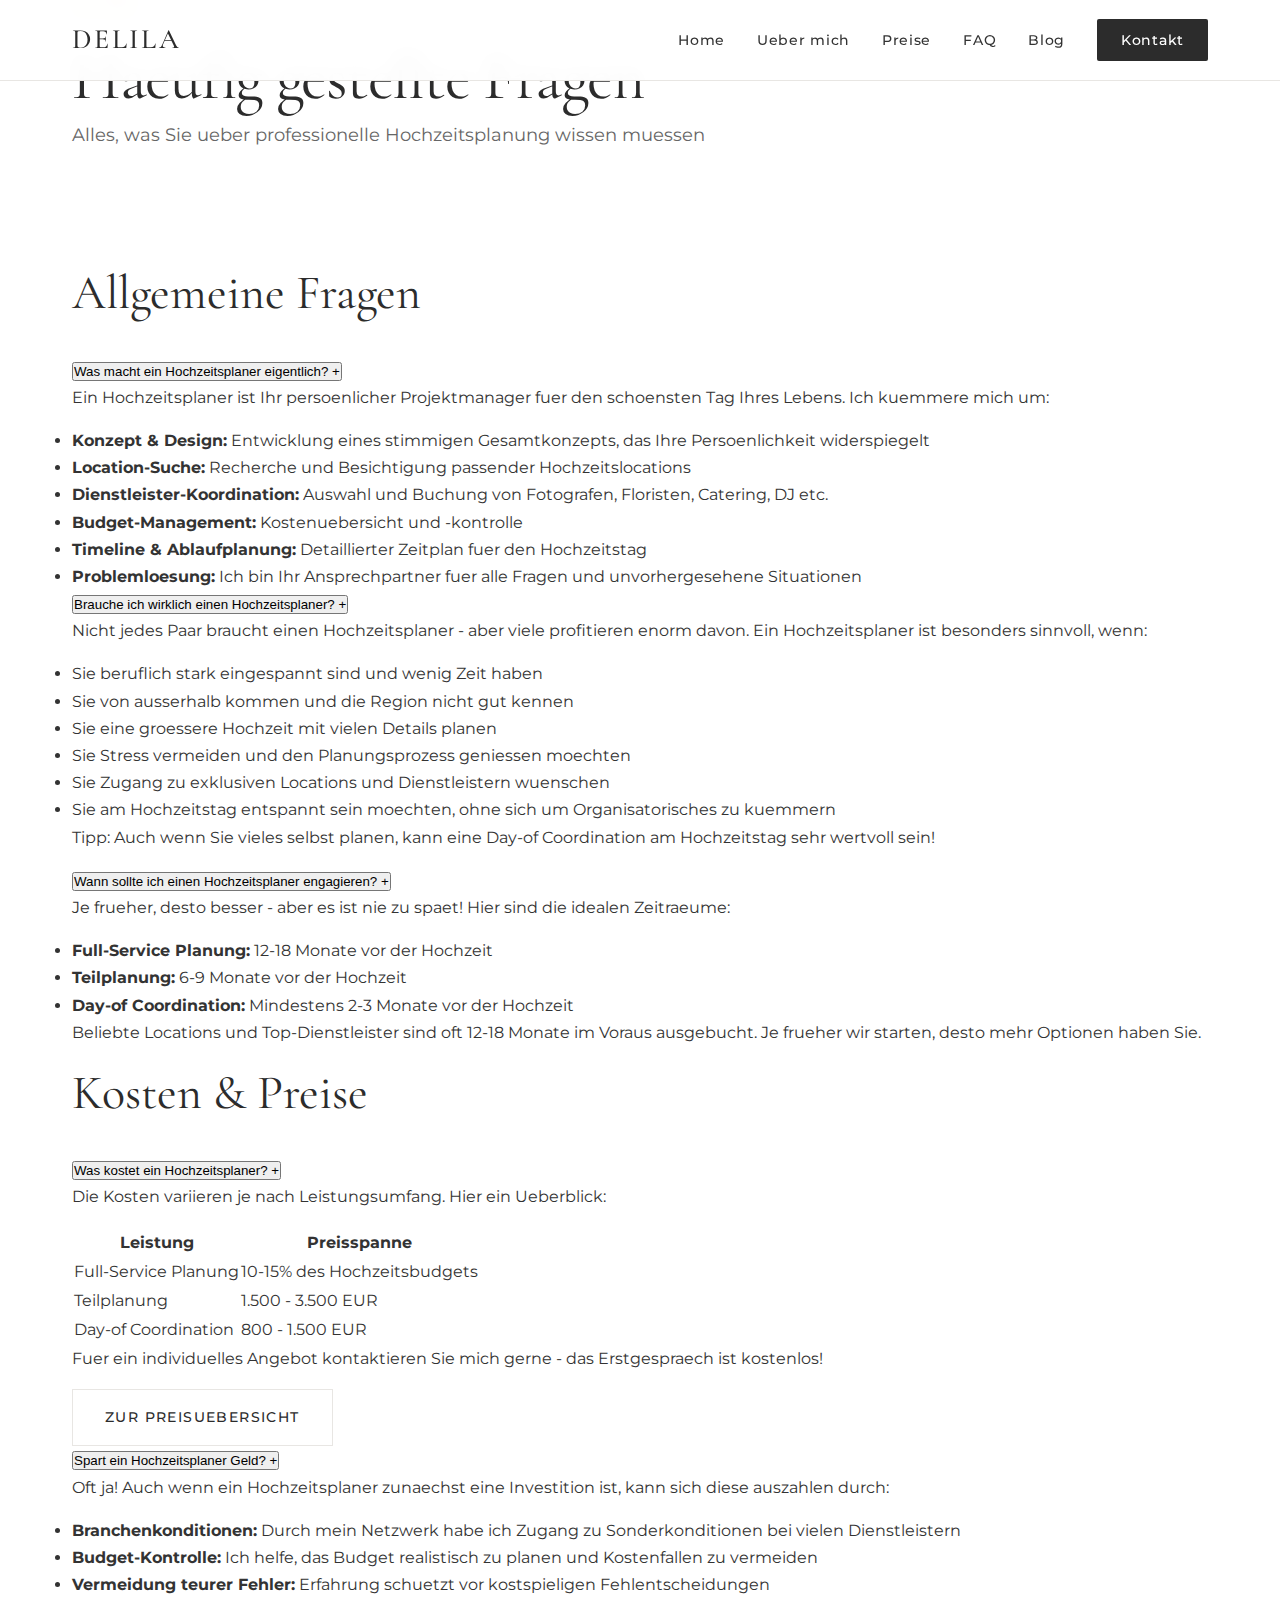
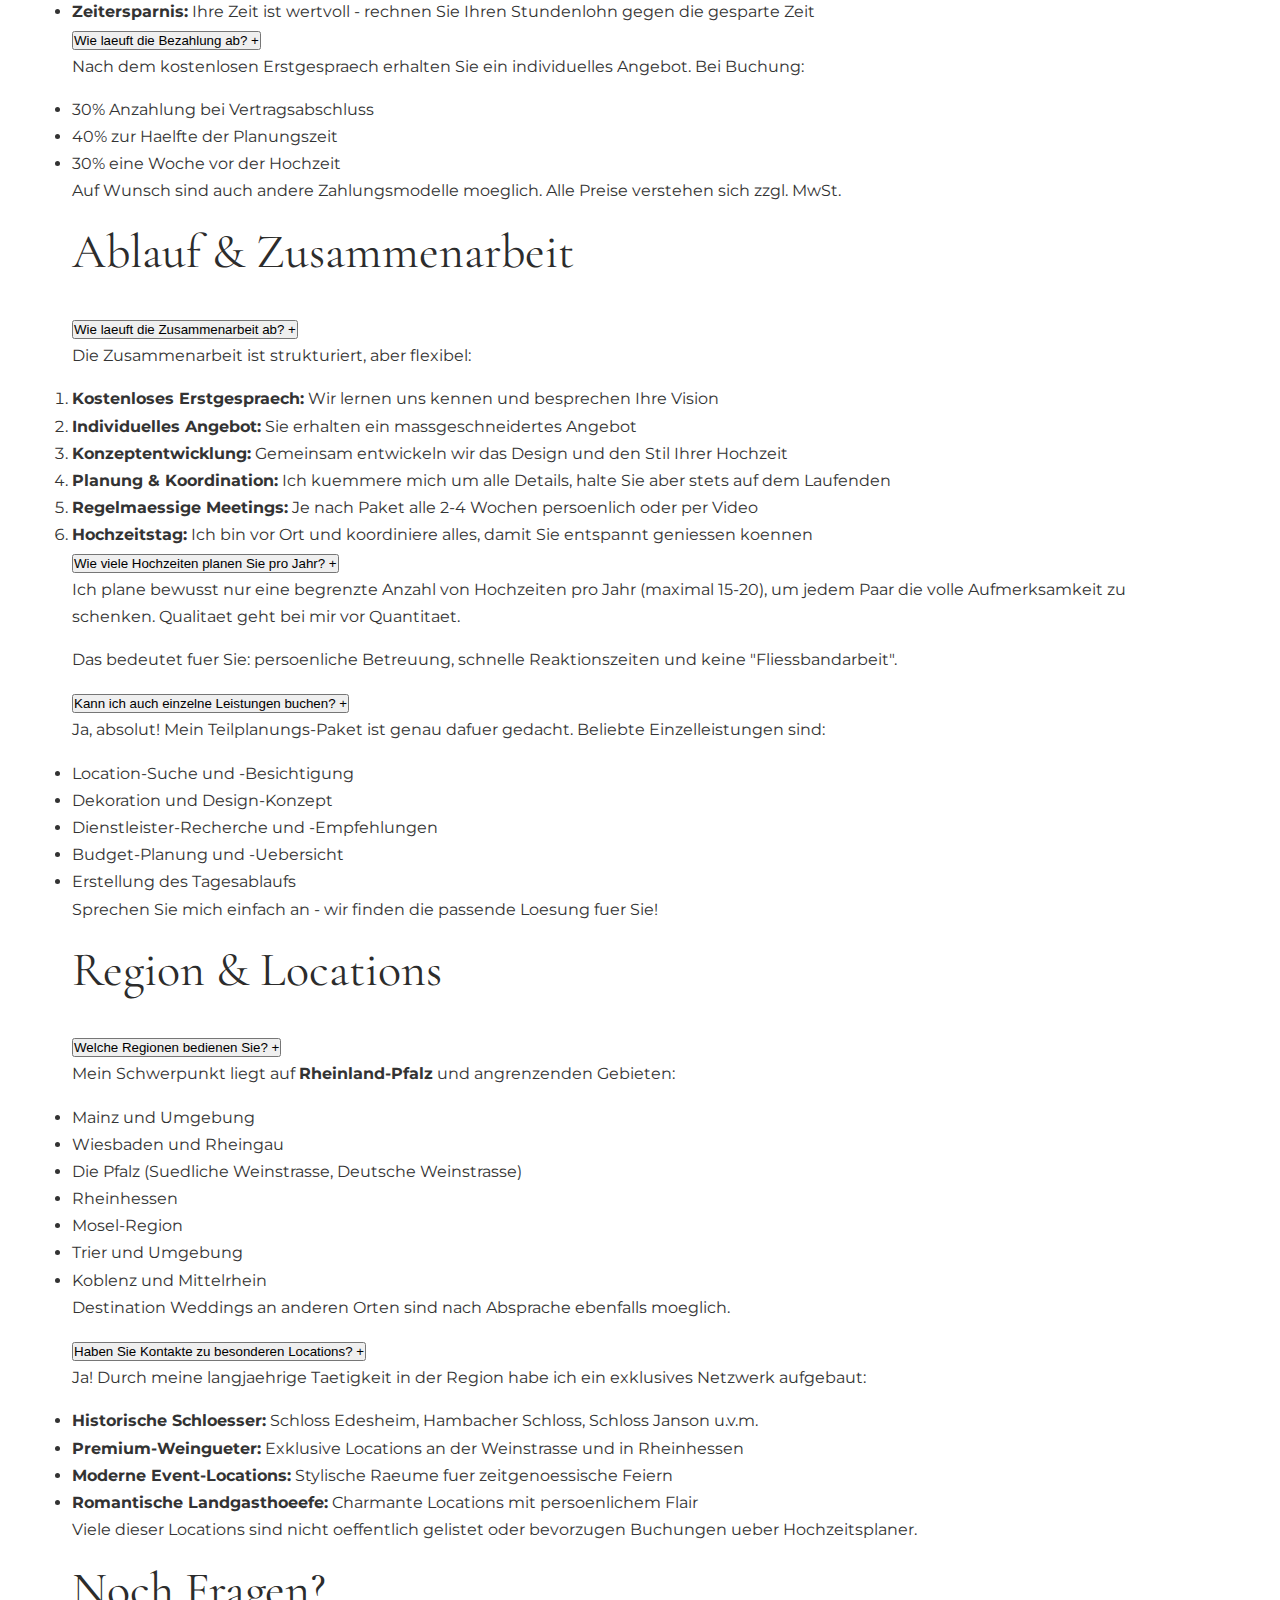
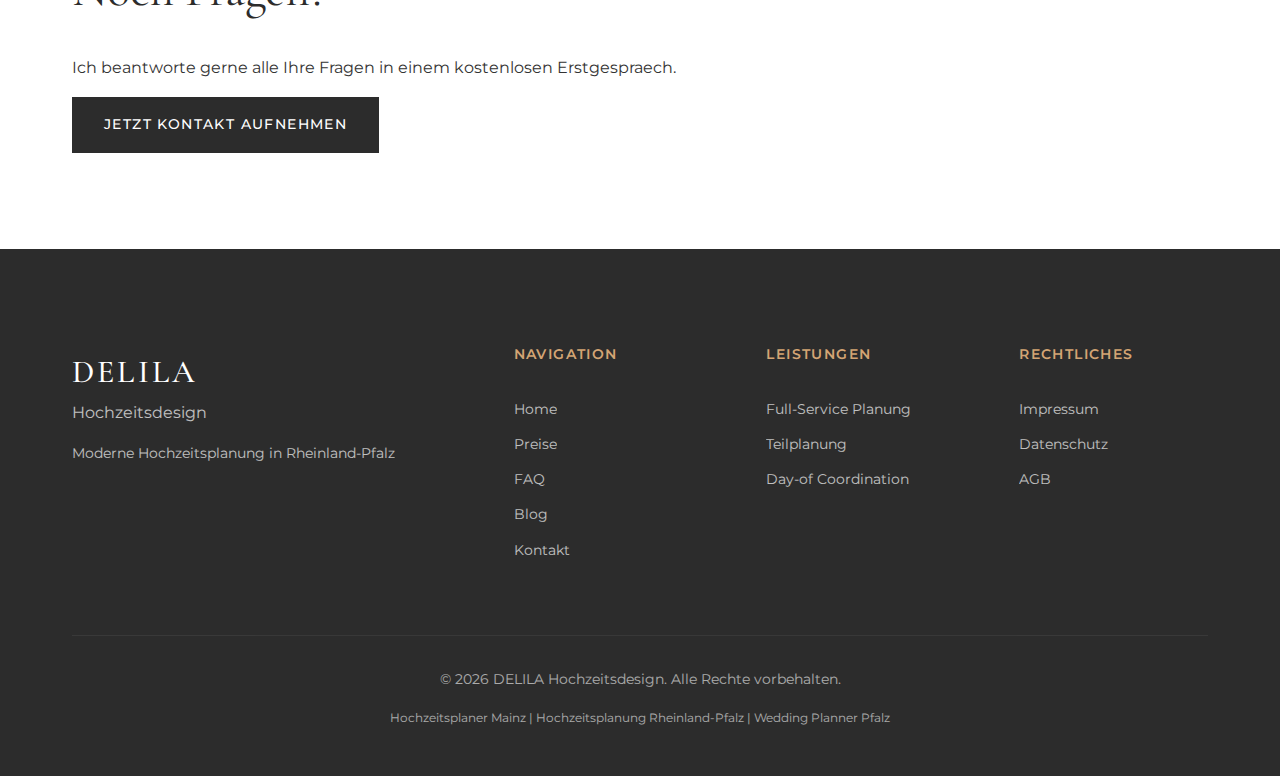
<file: faq.html>
<!DOCTYPE html>
<html lang="de">
<head>
    <meta charset="UTF-8">
    <meta name="viewport" content="width=device-width, initial-scale=1.0">

    <!-- SEO Meta Tags -->
    <title>FAQ - Haeufige Fragen | DELILA Hochzeitsdesign Mainz</title>
    <meta name="description" content="Antworten auf die haeufigsten Fragen zur Hochzeitsplanung: Kosten, Ablauf, Leistungen und mehr. Ihre Hochzeitsplanerin in Rheinland-Pfalz klaert auf.">
    <meta name="keywords" content="Hochzeitsplaner FAQ, Hochzeitsplanung Fragen, Kosten Hochzeitsplaner, Hochzeit planen Tipps">
    <meta name="author" content="DELILA Hochzeitsdesign">
    <meta name="robots" content="index, follow">
    <link rel="canonical" href="https://knopfauge4.github.io/delila-hochzeitsdesign/faq.html">

    <!-- Open Graph -->
    <meta property="og:title" content="FAQ - Haeufige Fragen zur Hochzeitsplanung">
    <meta property="og:description" content="Alle wichtigen Fragen und Antworten rund um die professionelle Hochzeitsplanung.">
    <meta property="og:url" content="https://knopfauge4.github.io/delila-hochzeitsdesign/faq.html">

    <!-- Schema.org FAQ -->
    <script type="application/ld+json">
    {
        "@context": "https://schema.org",
        "@type": "FAQPage",
        "mainEntity": [
            {
                "@type": "Question",
                "name": "Was kostet ein Hochzeitsplaner?",
                "acceptedAnswer": {
                    "@type": "Answer",
                    "text": "Die Kosten fuer einen Hochzeitsplaner variieren je nach Leistungsumfang. Full-Service Planung liegt typischerweise bei 10-15% des Hochzeitsbudgets, Teilplanung bei 1.500-3.500 Euro, und Day-of Coordination bei 800-1.500 Euro."
                }
            },
            {
                "@type": "Question",
                "name": "Wann sollte ich einen Hochzeitsplaner engagieren?",
                "acceptedAnswer": {
                    "@type": "Answer",
                    "text": "Idealerweise 12-18 Monate vor der Hochzeit fuer Full-Service Planung, 6-9 Monate fuer Teilplanung, und mindestens 2-3 Monate fuer Day-of Coordination."
                }
            },
            {
                "@type": "Question",
                "name": "Welche Regionen bedient DELILA Hochzeitsdesign?",
                "acceptedAnswer": {
                    "@type": "Answer",
                    "text": "Wir planen Hochzeiten in ganz Rheinland-Pfalz, mit Schwerpunkt auf Mainz, Wiesbaden, Pfalz, Rheinhessen, Mosel, Trier und Koblenz."
                }
            }
        ]
    }
    </script>

    <!-- Google Fonts -->
    <link rel="preconnect" href="https://fonts.googleapis.com">
    <link rel="preconnect" href="https://fonts.gstatic.com" crossorigin>
    <link href="https://fonts.googleapis.com/css2?family=Cormorant+Garamond:ital,wght@0,300;0,400;0,500;0,600;1,300;1,400&family=Montserrat:wght@300;400;500;600&display=swap" rel="stylesheet">

    <link rel="stylesheet" href="style.css">
</head>
<body>
    <!-- Navigation -->
    <nav class="navbar" id="navbar">
        <div class="nav-container">
            <a href="index.html" class="logo">DELILA</a>
            <button class="nav-toggle" id="nav-toggle" aria-label="Menu">
                <span></span>
                <span></span>
                <span></span>
            </button>
            <ul class="nav-menu" id="nav-menu">
                <li><a href="index.html" class="nav-link">Home</a></li>
                <li><a href="index.html#about" class="nav-link">Ueber mich</a></li>
                <li><a href="preise.html" class="nav-link">Preise</a></li>
                <li><a href="faq.html" class="nav-link active">FAQ</a></li>
                <li><a href="blog.html" class="nav-link">Blog</a></li>
                <li><a href="index.html#contact" class="nav-link nav-cta">Kontakt</a></li>
            </ul>
        </div>
    </nav>

    <!-- Page Header -->
    <header class="page-header">
        <div class="container">
            <span class="section-label">Wissen</span>
            <h1>Haeufig gestellte Fragen</h1>
            <p class="lead">Alles, was Sie ueber professionelle Hochzeitsplanung wissen muessen</p>
        </div>
    </header>

    <!-- FAQ Section -->
    <section class="faq-section">
        <div class="container">

            <!-- FAQ Category: Allgemein -->
            <div class="faq-category">
                <h2>Allgemeine Fragen</h2>

                <div class="faq-item">
                    <button class="faq-question">
                        <span>Was macht ein Hochzeitsplaner eigentlich?</span>
                        <span class="faq-icon">+</span>
                    </button>
                    <div class="faq-answer">
                        <p>Ein Hochzeitsplaner ist Ihr persoenlicher Projektmanager fuer den schoensten Tag Ihres Lebens. Ich kuemmere mich um:</p>
                        <ul>
                            <li><strong>Konzept & Design:</strong> Entwicklung eines stimmigen Gesamtkonzepts, das Ihre Persoenlichkeit widerspiegelt</li>
                            <li><strong>Location-Suche:</strong> Recherche und Besichtigung passender Hochzeitslocations</li>
                            <li><strong>Dienstleister-Koordination:</strong> Auswahl und Buchung von Fotografen, Floristen, Catering, DJ etc.</li>
                            <li><strong>Budget-Management:</strong> Kostenuebersicht und -kontrolle</li>
                            <li><strong>Timeline & Ablaufplanung:</strong> Detaillierter Zeitplan fuer den Hochzeitstag</li>
                            <li><strong>Problemloesung:</strong> Ich bin Ihr Ansprechpartner fuer alle Fragen und unvorhergesehene Situationen</li>
                        </ul>
                    </div>
                </div>

                <div class="faq-item">
                    <button class="faq-question">
                        <span>Brauche ich wirklich einen Hochzeitsplaner?</span>
                        <span class="faq-icon">+</span>
                    </button>
                    <div class="faq-answer">
                        <p>Nicht jedes Paar braucht einen Hochzeitsplaner - aber viele profitieren enorm davon. Ein Hochzeitsplaner ist besonders sinnvoll, wenn:</p>
                        <ul>
                            <li>Sie beruflich stark eingespannt sind und wenig Zeit haben</li>
                            <li>Sie von ausserhalb kommen und die Region nicht gut kennen</li>
                            <li>Sie eine groessere Hochzeit mit vielen Details planen</li>
                            <li>Sie Stress vermeiden und den Planungsprozess geniessen moechten</li>
                            <li>Sie Zugang zu exklusiven Locations und Dienstleistern wuenschen</li>
                            <li>Sie am Hochzeitstag entspannt sein moechten, ohne sich um Organisatorisches zu kuemmern</li>
                        </ul>
                        <p>Tipp: Auch wenn Sie vieles selbst planen, kann eine Day-of Coordination am Hochzeitstag sehr wertvoll sein!</p>
                    </div>
                </div>

                <div class="faq-item">
                    <button class="faq-question">
                        <span>Wann sollte ich einen Hochzeitsplaner engagieren?</span>
                        <span class="faq-icon">+</span>
                    </button>
                    <div class="faq-answer">
                        <p>Je frueher, desto besser - aber es ist nie zu spaet! Hier sind die idealen Zeitraeume:</p>
                        <ul>
                            <li><strong>Full-Service Planung:</strong> 12-18 Monate vor der Hochzeit</li>
                            <li><strong>Teilplanung:</strong> 6-9 Monate vor der Hochzeit</li>
                            <li><strong>Day-of Coordination:</strong> Mindestens 2-3 Monate vor der Hochzeit</li>
                        </ul>
                        <p>Beliebte Locations und Top-Dienstleister sind oft 12-18 Monate im Voraus ausgebucht. Je frueher wir starten, desto mehr Optionen haben Sie.</p>
                    </div>
                </div>
            </div>

            <!-- FAQ Category: Kosten -->
            <div class="faq-category">
                <h2>Kosten & Preise</h2>

                <div class="faq-item">
                    <button class="faq-question">
                        <span>Was kostet ein Hochzeitsplaner?</span>
                        <span class="faq-icon">+</span>
                    </button>
                    <div class="faq-answer">
                        <p>Die Kosten variieren je nach Leistungsumfang. Hier ein Ueberblick:</p>
                        <table class="faq-table">
                            <tr>
                                <th>Leistung</th>
                                <th>Preisspanne</th>
                            </tr>
                            <tr>
                                <td>Full-Service Planung</td>
                                <td>10-15% des Hochzeitsbudgets</td>
                            </tr>
                            <tr>
                                <td>Teilplanung</td>
                                <td>1.500 - 3.500 EUR</td>
                            </tr>
                            <tr>
                                <td>Day-of Coordination</td>
                                <td>800 - 1.500 EUR</td>
                            </tr>
                        </table>
                        <p>Fuer ein individuelles Angebot kontaktieren Sie mich gerne - das Erstgespraech ist kostenlos!</p>
                        <a href="preise.html" class="btn btn-outline">Zur Preisuebersicht</a>
                    </div>
                </div>

                <div class="faq-item">
                    <button class="faq-question">
                        <span>Spart ein Hochzeitsplaner Geld?</span>
                        <span class="faq-icon">+</span>
                    </button>
                    <div class="faq-answer">
                        <p>Oft ja! Auch wenn ein Hochzeitsplaner zunaechst eine Investition ist, kann sich diese auszahlen durch:</p>
                        <ul>
                            <li><strong>Branchenkonditionen:</strong> Durch mein Netzwerk habe ich Zugang zu Sonderkonditionen bei vielen Dienstleistern</li>
                            <li><strong>Budget-Kontrolle:</strong> Ich helfe, das Budget realistisch zu planen und Kostenfallen zu vermeiden</li>
                            <li><strong>Vermeidung teurer Fehler:</strong> Erfahrung schuetzt vor kostspieligen Fehlentscheidungen</li>
                            <li><strong>Zeitersparnis:</strong> Ihre Zeit ist wertvoll - rechnen Sie Ihren Stundenlohn gegen die gesparte Zeit</li>
                        </ul>
                    </div>
                </div>

                <div class="faq-item">
                    <button class="faq-question">
                        <span>Wie laeuft die Bezahlung ab?</span>
                        <span class="faq-icon">+</span>
                    </button>
                    <div class="faq-answer">
                        <p>Nach dem kostenlosen Erstgespraech erhalten Sie ein individuelles Angebot. Bei Buchung:</p>
                        <ul>
                            <li>30% Anzahlung bei Vertragsabschluss</li>
                            <li>40% zur Haelfte der Planungszeit</li>
                            <li>30% eine Woche vor der Hochzeit</li>
                        </ul>
                        <p>Auf Wunsch sind auch andere Zahlungsmodelle moeglich. Alle Preise verstehen sich zzgl. MwSt.</p>
                    </div>
                </div>
            </div>

            <!-- FAQ Category: Ablauf -->
            <div class="faq-category">
                <h2>Ablauf & Zusammenarbeit</h2>

                <div class="faq-item">
                    <button class="faq-question">
                        <span>Wie laeuft die Zusammenarbeit ab?</span>
                        <span class="faq-icon">+</span>
                    </button>
                    <div class="faq-answer">
                        <p>Die Zusammenarbeit ist strukturiert, aber flexibel:</p>
                        <ol>
                            <li><strong>Kostenloses Erstgespraech:</strong> Wir lernen uns kennen und besprechen Ihre Vision</li>
                            <li><strong>Individuelles Angebot:</strong> Sie erhalten ein massgeschneidertes Angebot</li>
                            <li><strong>Konzeptentwicklung:</strong> Gemeinsam entwickeln wir das Design und den Stil Ihrer Hochzeit</li>
                            <li><strong>Planung & Koordination:</strong> Ich kuemmere mich um alle Details, halte Sie aber stets auf dem Laufenden</li>
                            <li><strong>Regelmaessige Meetings:</strong> Je nach Paket alle 2-4 Wochen persoenlich oder per Video</li>
                            <li><strong>Hochzeitstag:</strong> Ich bin vor Ort und koordiniere alles, damit Sie entspannt geniessen koennen</li>
                        </ol>
                    </div>
                </div>

                <div class="faq-item">
                    <button class="faq-question">
                        <span>Wie viele Hochzeiten planen Sie pro Jahr?</span>
                        <span class="faq-icon">+</span>
                    </button>
                    <div class="faq-answer">
                        <p>Ich plane bewusst nur eine begrenzte Anzahl von Hochzeiten pro Jahr (maximal 15-20), um jedem Paar die volle Aufmerksamkeit zu schenken. Qualitaet geht bei mir vor Quantitaet.</p>
                        <p>Das bedeutet fuer Sie: persoenliche Betreuung, schnelle Reaktionszeiten und keine "Fliessbandarbeit".</p>
                    </div>
                </div>

                <div class="faq-item">
                    <button class="faq-question">
                        <span>Kann ich auch einzelne Leistungen buchen?</span>
                        <span class="faq-icon">+</span>
                    </button>
                    <div class="faq-answer">
                        <p>Ja, absolut! Mein Teilplanungs-Paket ist genau dafuer gedacht. Beliebte Einzelleistungen sind:</p>
                        <ul>
                            <li>Location-Suche und -Besichtigung</li>
                            <li>Dekoration und Design-Konzept</li>
                            <li>Dienstleister-Recherche und -Empfehlungen</li>
                            <li>Budget-Planung und -Uebersicht</li>
                            <li>Erstellung des Tagesablaufs</li>
                        </ul>
                        <p>Sprechen Sie mich einfach an - wir finden die passende Loesung fuer Sie!</p>
                    </div>
                </div>
            </div>

            <!-- FAQ Category: Region -->
            <div class="faq-category">
                <h2>Region & Locations</h2>

                <div class="faq-item">
                    <button class="faq-question">
                        <span>Welche Regionen bedienen Sie?</span>
                        <span class="faq-icon">+</span>
                    </button>
                    <div class="faq-answer">
                        <p>Mein Schwerpunkt liegt auf <strong>Rheinland-Pfalz</strong> und angrenzenden Gebieten:</p>
                        <ul>
                            <li>Mainz und Umgebung</li>
                            <li>Wiesbaden und Rheingau</li>
                            <li>Die Pfalz (Suedliche Weinstrasse, Deutsche Weinstrasse)</li>
                            <li>Rheinhessen</li>
                            <li>Mosel-Region</li>
                            <li>Trier und Umgebung</li>
                            <li>Koblenz und Mittelrhein</li>
                        </ul>
                        <p>Destination Weddings an anderen Orten sind nach Absprache ebenfalls moeglich.</p>
                    </div>
                </div>

                <div class="faq-item">
                    <button class="faq-question">
                        <span>Haben Sie Kontakte zu besonderen Locations?</span>
                        <span class="faq-icon">+</span>
                    </button>
                    <div class="faq-answer">
                        <p>Ja! Durch meine langjaehrige Taetigkeit in der Region habe ich ein exklusives Netzwerk aufgebaut:</p>
                        <ul>
                            <li><strong>Historische Schloesser:</strong> Schloss Edesheim, Hambacher Schloss, Schloss Janson u.v.m.</li>
                            <li><strong>Premium-Weingueter:</strong> Exklusive Locations an der Weinstrasse und in Rheinhessen</li>
                            <li><strong>Moderne Event-Locations:</strong> Stylische Raeume fuer zeitgenoessische Feiern</li>
                            <li><strong>Romantische Landgasthoeefe:</strong> Charmante Locations mit persoenlichem Flair</li>
                        </ul>
                        <p>Viele dieser Locations sind nicht oeffentlich gelistet oder bevorzugen Buchungen ueber Hochzeitsplaner.</p>
                    </div>
                </div>
            </div>

            <!-- CTA -->
            <div class="faq-cta">
                <h2>Noch Fragen?</h2>
                <p>Ich beantworte gerne alle Ihre Fragen in einem kostenlosen Erstgespraech.</p>
                <a href="index.html#contact" class="btn btn-primary">Jetzt Kontakt aufnehmen</a>
            </div>

        </div>
    </section>

    <!-- Footer -->
    <footer class="footer">
        <div class="container">
            <div class="footer-grid">
                <div class="footer-brand">
                    <span class="logo">DELILA</span>
                    <p>Hochzeitsdesign</p>
                    <p class="footer-tagline">Moderne Hochzeitsplanung in Rheinland-Pfalz</p>
                </div>

                <div class="footer-links">
                    <h4>Navigation</h4>
                    <ul>
                        <li><a href="index.html">Home</a></li>
                        <li><a href="preise.html">Preise</a></li>
                        <li><a href="faq.html">FAQ</a></li>
                        <li><a href="blog.html">Blog</a></li>
                        <li><a href="index.html#contact">Kontakt</a></li>
                    </ul>
                </div>

                <div class="footer-links">
                    <h4>Leistungen</h4>
                    <ul>
                        <li><a href="preise.html#full-service">Full-Service Planung</a></li>
                        <li><a href="preise.html#teilplanung">Teilplanung</a></li>
                        <li><a href="preise.html#day-of">Day-of Coordination</a></li>
                    </ul>
                </div>

                <div class="footer-links">
                    <h4>Rechtliches</h4>
                    <ul>
                        <li><a href="#">Impressum</a></li>
                        <li><a href="#">Datenschutz</a></li>
                        <li><a href="#">AGB</a></li>
                    </ul>
                </div>
            </div>

            <div class="footer-bottom">
                <p>&copy; 2026 DELILA Hochzeitsdesign. Alle Rechte vorbehalten.</p>
                <p class="footer-seo">Hochzeitsplaner Mainz | Hochzeitsplanung Rheinland-Pfalz | Wedding Planner Pfalz</p>
            </div>
        </div>
    </footer>

    <script src="script.js"></script>
    <script>
        // FAQ Accordion
        document.querySelectorAll('.faq-question').forEach(button => {
            button.addEventListener('click', () => {
                const item = button.parentElement;
                const isOpen = item.classList.contains('open');

                // Close all other items
                document.querySelectorAll('.faq-item').forEach(i => i.classList.remove('open'));

                // Toggle current item
                if (!isOpen) {
                    item.classList.add('open');
                }
            });
        });
    </script>
</body>
</html>
</file>
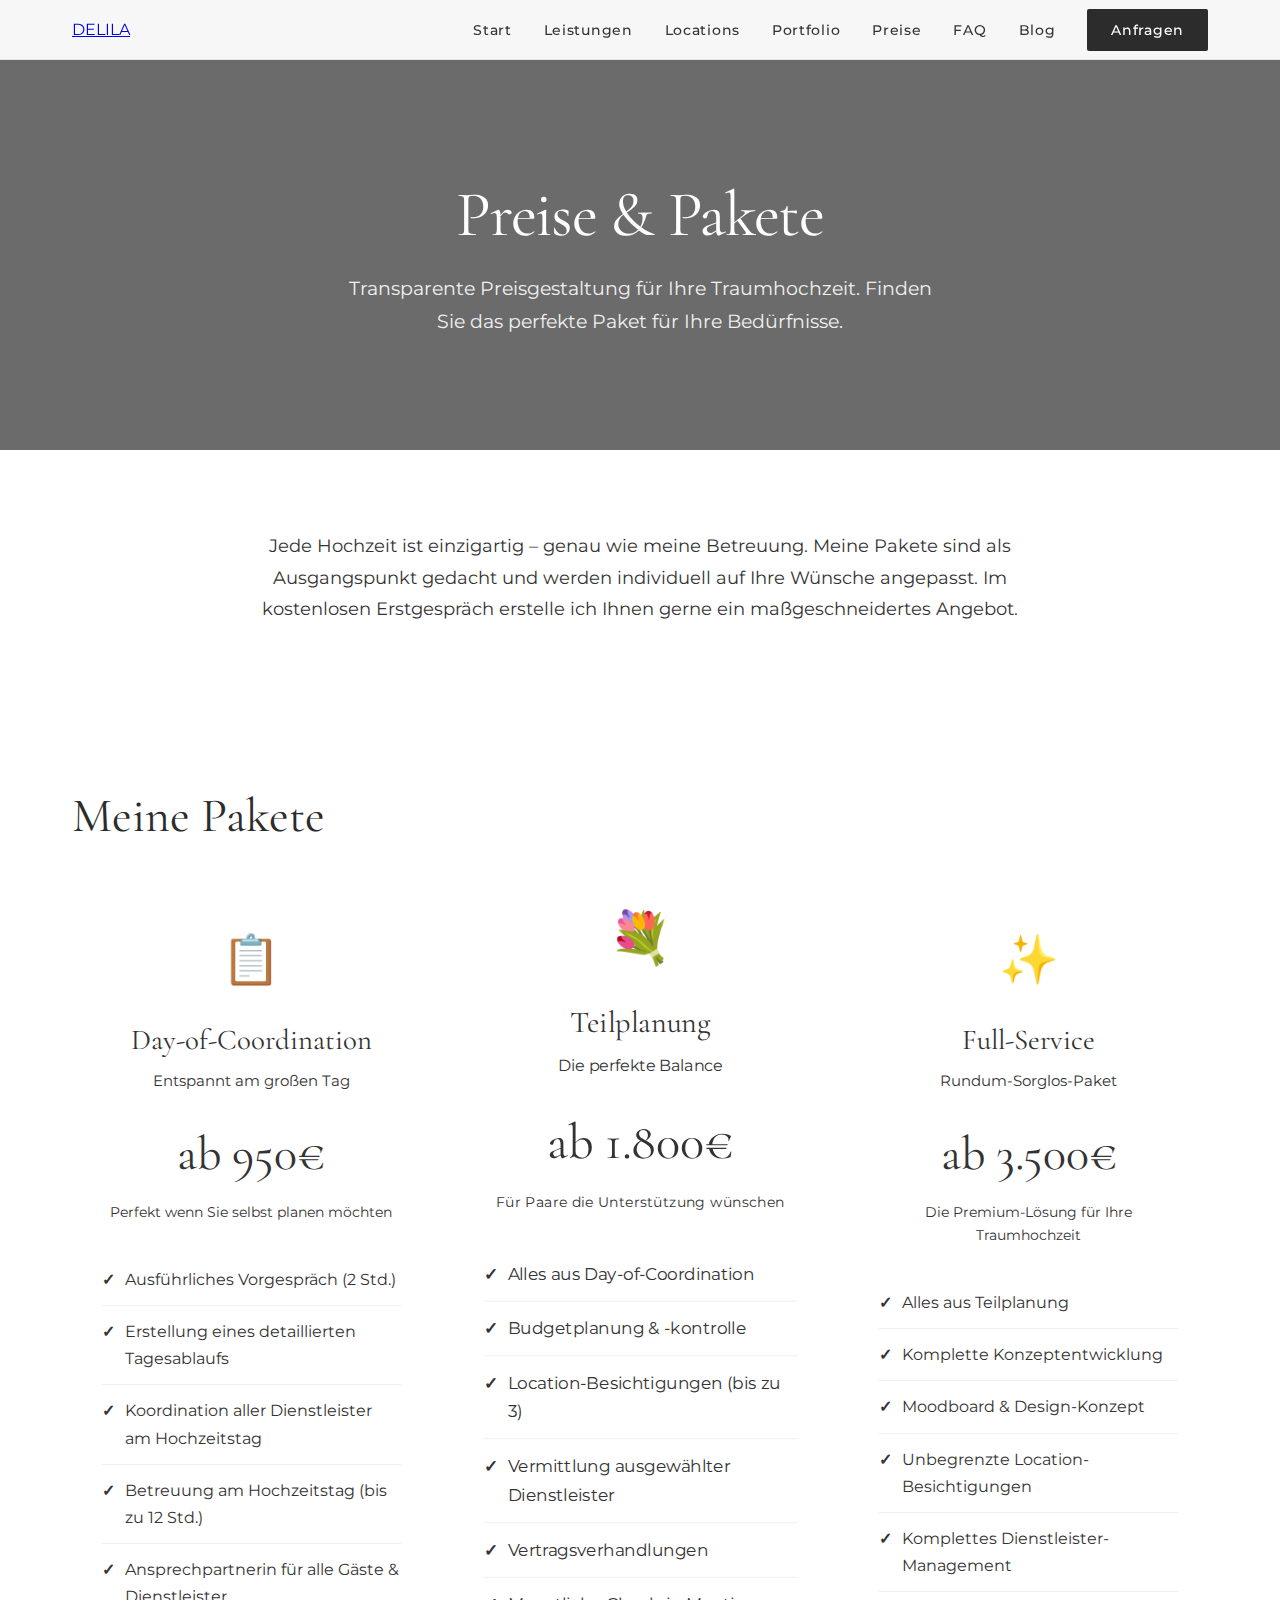
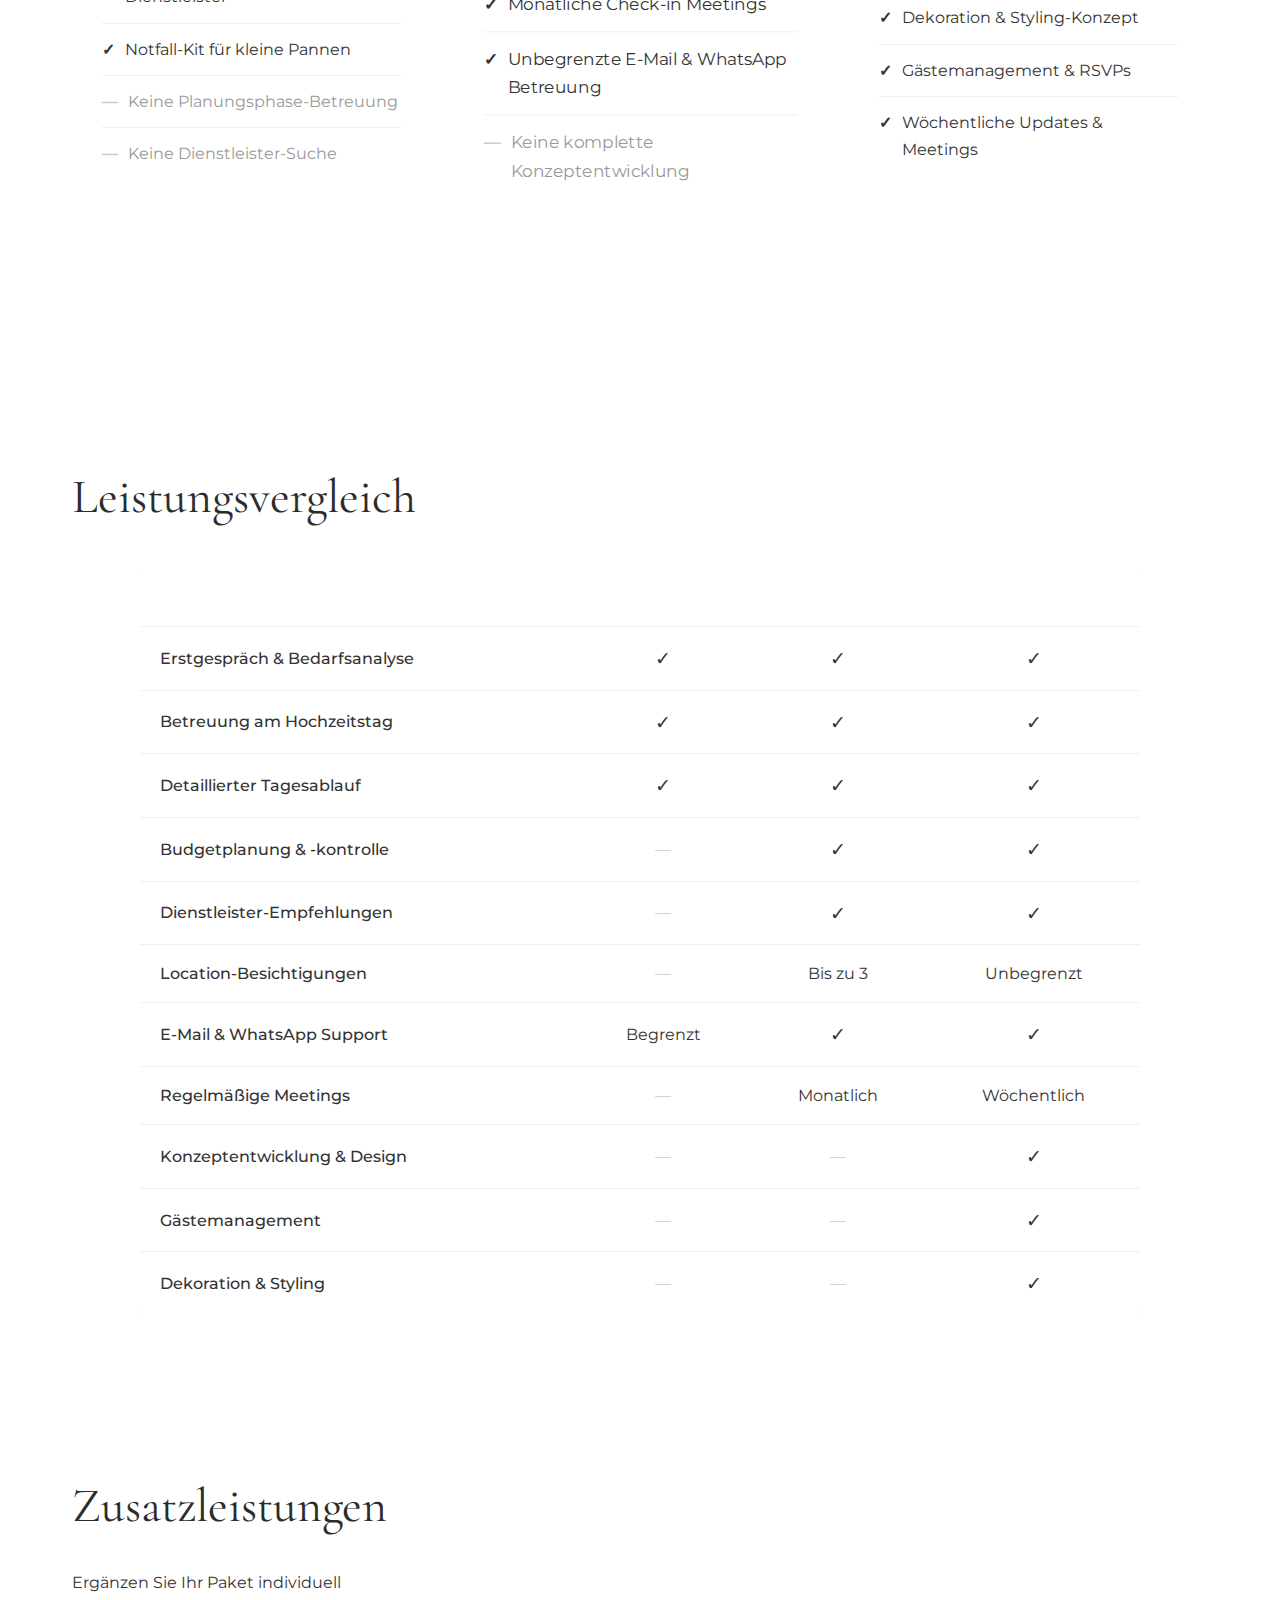
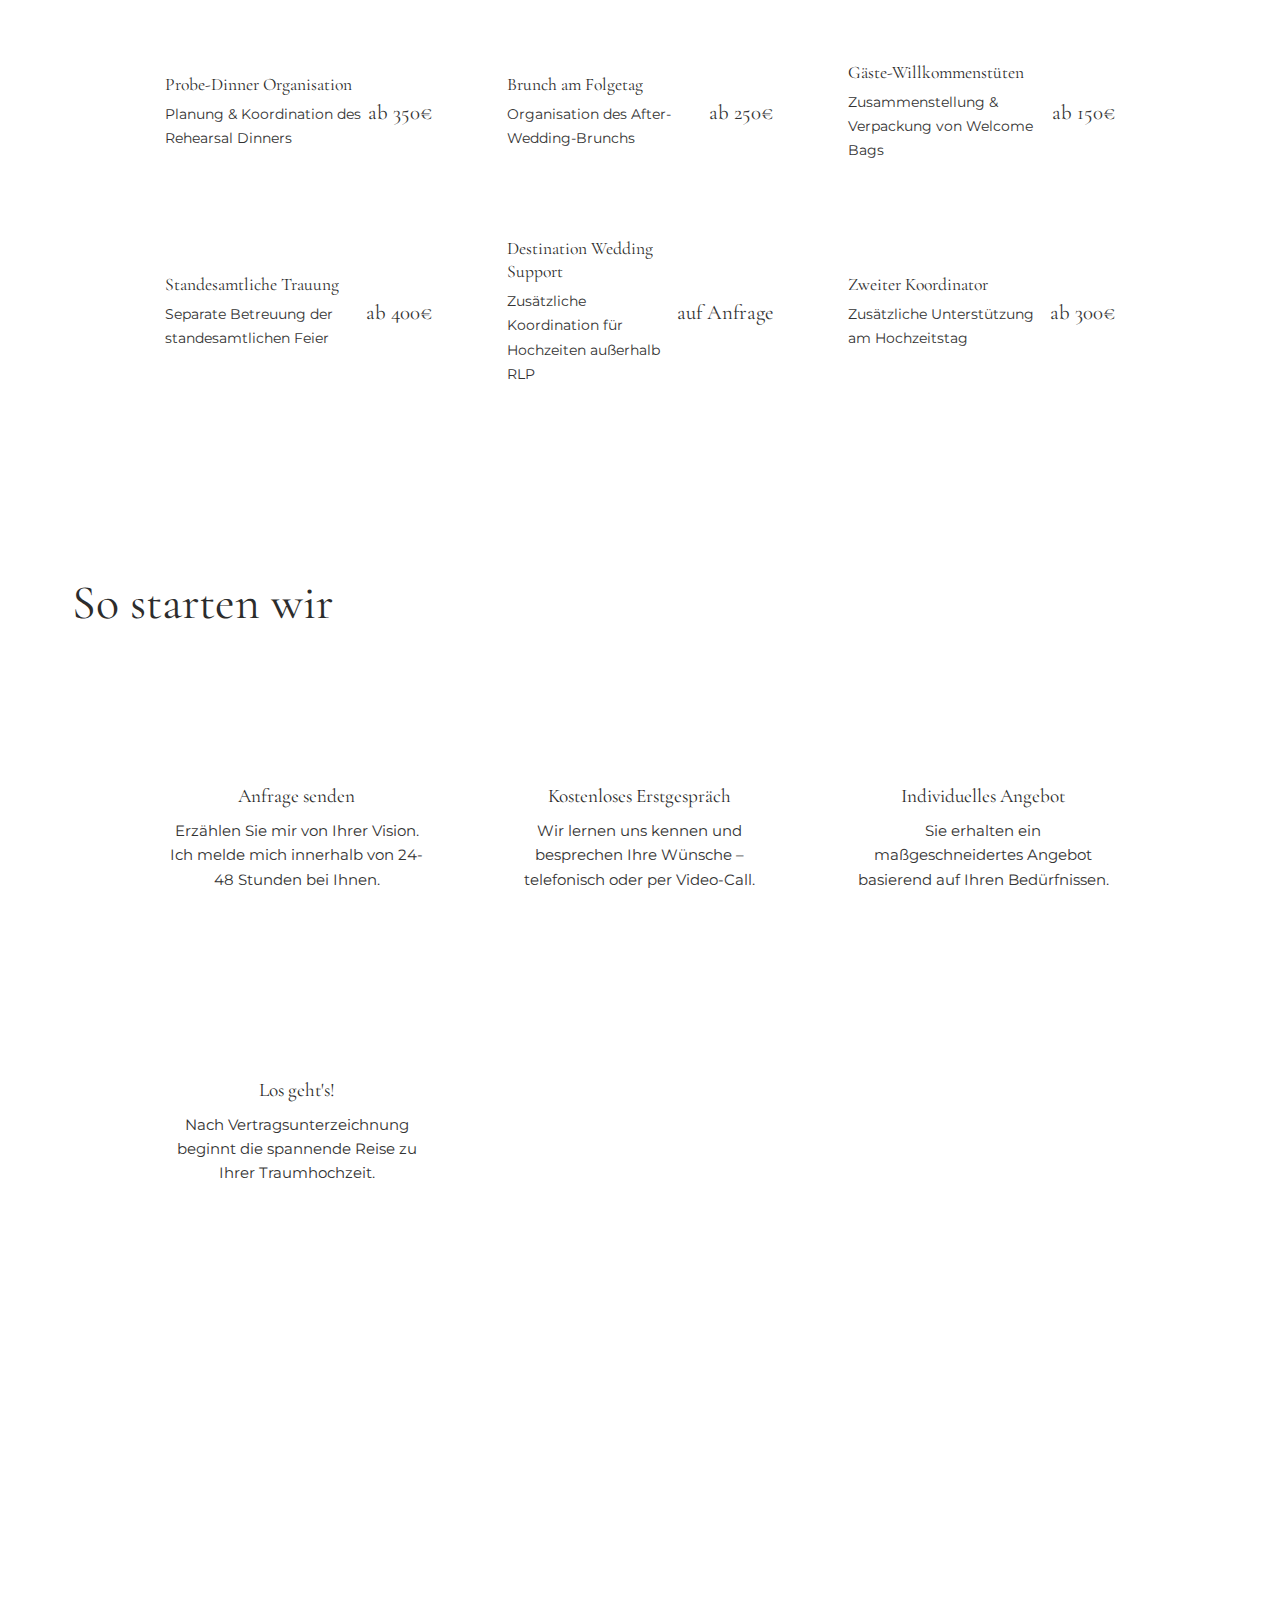
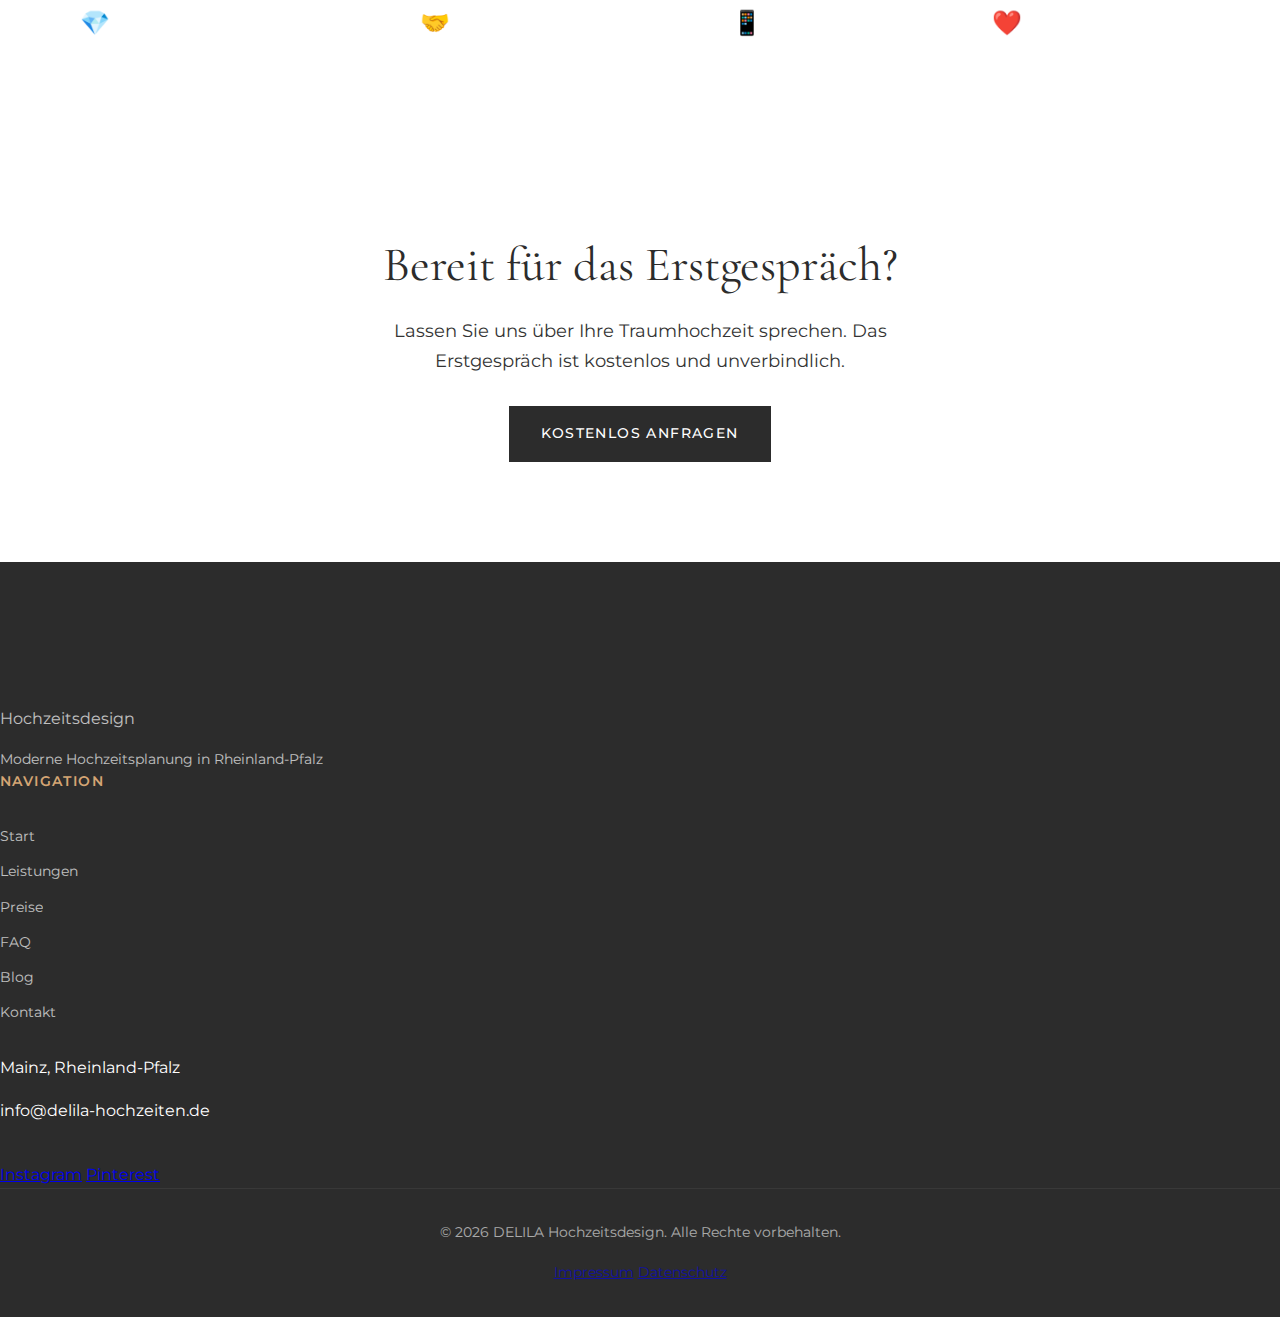
<file: preise.html>
<!DOCTYPE html>
<html lang="de">
<head>
    <meta charset="UTF-8">
    <meta name="viewport" content="width=device-width, initial-scale=1.0">

    <!-- SEO Meta Tags -->
    <title>Hochzeitsplanung Preise & Pakete | DELILA Hochzeitsdesign Mainz</title>
    <meta name="description" content="Transparente Preise für Premium-Hochzeitsplanung in Rheinland-Pfalz. Full-Service ab 3.500€, Teilplanung ab 1.800€, Day-of-Coordination ab 950€. Jetzt Paket wählen!">
    <meta name="keywords" content="Hochzeitsplaner Kosten, Hochzeitsplanung Preise, Wedding Planner Preise Mainz, Full-Service Hochzeit Kosten">
    <meta name="author" content="DELILA Hochzeitsdesign">
    <meta name="robots" content="index, follow">

    <!-- Canonical URL -->
    <link rel="canonical" href="https://delila-hochzeiten.de/preise/">

    <!-- Open Graph -->
    <meta property="og:title" content="Hochzeitsplanung Preise & Pakete | DELILA Hochzeitsdesign">
    <meta property="og:description" content="Transparente Preise für Premium-Hochzeitsplanung. Full-Service, Teilplanung oder Day-of-Coordination - finden Sie Ihr perfektes Paket.">
    <meta property="og:type" content="website">
    <meta property="og:url" content="https://delila-hochzeiten.de/preise/">
    <meta property="og:image" content="https://images.unsplash.com/photo-1519741497674-611481863552?w=1200&q=80">
    <meta property="og:locale" content="de_DE">

    <!-- Favicon -->
    <link rel="icon" type="image/svg+xml" href="data:image/svg+xml,<svg xmlns='http://www.w3.org/2000/svg' viewBox='0 0 100 100'><text y='.9em' font-size='90'>💍</text></svg>">

    <!-- Fonts -->
    <link rel="preconnect" href="https://fonts.googleapis.com">
    <link rel="preconnect" href="https://fonts.gstatic.com" crossorigin>
    <link href="https://fonts.googleapis.com/css2?family=Cormorant+Garamond:ital,wght@0,300;0,400;0,500;0,600;1,300;1,400&family=Montserrat:wght@300;400;500;600&display=swap" rel="stylesheet">

    <!-- Stylesheet -->
    <link rel="stylesheet" href="style.css">

    <!-- Schema.org Structured Data -->
    <script type="application/ld+json">
    {
        "@context": "https://schema.org",
        "@type": "Product",
        "name": "Hochzeitsplanung Pakete",
        "description": "Premium Hochzeitsplanung in Rheinland-Pfalz",
        "brand": {
            "@type": "Brand",
            "name": "DELILA Hochzeitsdesign"
        },
        "offers": [
            {
                "@type": "Offer",
                "name": "Full-Service Planung",
                "price": "3500",
                "priceCurrency": "EUR",
                "priceValidUntil": "2026-12-31",
                "availability": "https://schema.org/InStock"
            },
            {
                "@type": "Offer",
                "name": "Teilplanung",
                "price": "1800",
                "priceCurrency": "EUR",
                "priceValidUntil": "2026-12-31",
                "availability": "https://schema.org/InStock"
            },
            {
                "@type": "Offer",
                "name": "Day-of-Coordination",
                "price": "950",
                "priceCurrency": "EUR",
                "priceValidUntil": "2026-12-31",
                "availability": "https://schema.org/InStock"
            }
        ]
    }
    </script>

    <style>
        /* Pricing Page Specific Styles */
        .pricing-hero {
            background: linear-gradient(rgba(44, 44, 44, 0.7), rgba(44, 44, 44, 0.7)),
                        url('https://images.unsplash.com/photo-1519741497674-611481863552?w=1920&q=80') center/cover no-repeat;
            min-height: 50vh;
            display: flex;
            align-items: center;
            justify-content: center;
            text-align: center;
            color: white;
            padding: 120px 20px 60px;
        }

        .pricing-hero h1 {
            font-size: clamp(2.5rem, 5vw, 4rem);
            margin-bottom: 1rem;
            color: white;
        }

        .pricing-hero p {
            font-size: 1.2rem;
            max-width: 600px;
            margin: 0 auto;
            opacity: 0.9;
        }

        .pricing-intro {
            padding: 80px 20px;
            text-align: center;
            background: var(--color-cream);
        }

        .pricing-intro p {
            max-width: 800px;
            margin: 0 auto;
            font-size: 1.1rem;
            line-height: 1.8;
        }

        .pricing-packages {
            padding: 80px 20px;
            background: white;
        }

        .packages-grid {
            display: grid;
            grid-template-columns: repeat(auto-fit, minmax(320px, 1fr));
            gap: 30px;
            max-width: 1200px;
            margin: 0 auto;
        }

        .package-card {
            background: white;
            border: 1px solid var(--color-taupe);
            border-radius: 8px;
            padding: 40px 30px;
            text-align: center;
            position: relative;
            transition: transform 0.3s ease, box-shadow 0.3s ease;
        }

        .package-card:hover {
            transform: translateY(-10px);
            box-shadow: 0 20px 40px rgba(0,0,0,0.1);
        }

        .package-card.featured {
            border: 2px solid var(--color-sage);
            transform: scale(1.05);
        }

        .package-card.featured:hover {
            transform: scale(1.05) translateY(-10px);
        }

        .package-badge {
            position: absolute;
            top: -15px;
            left: 50%;
            transform: translateX(-50%);
            background: var(--color-sage);
            color: white;
            padding: 8px 20px;
            border-radius: 20px;
            font-size: 0.85rem;
            font-weight: 500;
            letter-spacing: 1px;
        }

        .package-icon {
            font-size: 3rem;
            margin-bottom: 20px;
        }

        .package-name {
            font-family: var(--font-heading);
            font-size: 1.8rem;
            color: var(--color-charcoal);
            margin-bottom: 10px;
        }

        .package-tagline {
            color: var(--color-taupe);
            font-size: 0.95rem;
            margin-bottom: 20px;
        }

        .package-price {
            font-family: var(--font-heading);
            font-size: 3rem;
            color: var(--color-charcoal);
            margin-bottom: 5px;
        }

        .package-price span {
            font-size: 1rem;
            color: var(--color-taupe);
        }

        .package-note {
            font-size: 0.85rem;
            color: var(--color-taupe);
            margin-bottom: 30px;
        }

        .package-features {
            list-style: none;
            padding: 0;
            margin: 0 0 30px 0;
            text-align: left;
        }

        .package-features li {
            padding: 12px 0;
            border-bottom: 1px solid #f0f0f0;
            display: flex;
            align-items: flex-start;
            gap: 10px;
        }

        .package-features li:last-child {
            border-bottom: none;
        }

        .package-features li::before {
            content: "✓";
            color: var(--color-sage);
            font-weight: bold;
            flex-shrink: 0;
        }

        .package-features li.not-included {
            color: #999;
        }

        .package-features li.not-included::before {
            content: "—";
            color: #ccc;
        }

        .package-cta {
            display: inline-block;
            padding: 15px 40px;
            background: var(--color-charcoal);
            color: white;
            text-decoration: none;
            border-radius: 4px;
            font-weight: 500;
            letter-spacing: 1px;
            transition: all 0.3s ease;
        }

        .package-cta:hover {
            background: var(--color-sage);
            transform: translateY(-2px);
        }

        .package-card.featured .package-cta {
            background: var(--color-sage);
        }

        .package-card.featured .package-cta:hover {
            background: var(--color-charcoal);
        }

        /* Comparison Section */
        .pricing-comparison {
            padding: 80px 20px;
            background: var(--color-cream);
        }

        .comparison-table {
            max-width: 1000px;
            margin: 40px auto 0;
            overflow-x: auto;
        }

        .comparison-table table {
            width: 100%;
            border-collapse: collapse;
            background: white;
            border-radius: 8px;
            overflow: hidden;
            box-shadow: 0 5px 20px rgba(0,0,0,0.05);
        }

        .comparison-table th,
        .comparison-table td {
            padding: 15px 20px;
            text-align: center;
            border-bottom: 1px solid #f0f0f0;
        }

        .comparison-table th {
            background: var(--color-charcoal);
            color: white;
            font-family: var(--font-heading);
            font-weight: 500;
        }

        .comparison-table th:first-child {
            text-align: left;
        }

        .comparison-table td:first-child {
            text-align: left;
            font-weight: 500;
        }

        .comparison-table tr:last-child td {
            border-bottom: none;
        }

        .comparison-table tr:hover {
            background: #fafafa;
        }

        .check {
            color: var(--color-sage);
            font-size: 1.2rem;
        }

        .cross {
            color: #ccc;
        }

        /* Add-ons Section */
        .pricing-addons {
            padding: 80px 20px;
            background: white;
        }

        .addons-grid {
            display: grid;
            grid-template-columns: repeat(auto-fit, minmax(280px, 1fr));
            gap: 25px;
            max-width: 1000px;
            margin: 40px auto 0;
        }

        .addon-card {
            background: var(--color-cream);
            padding: 25px;
            border-radius: 8px;
            display: flex;
            justify-content: space-between;
            align-items: center;
        }

        .addon-info h4 {
            font-family: var(--font-heading);
            font-size: 1.1rem;
            margin-bottom: 5px;
        }

        .addon-info p {
            color: var(--color-taupe);
            font-size: 0.9rem;
            margin: 0;
        }

        .addon-price {
            font-family: var(--font-heading);
            font-size: 1.3rem;
            color: var(--color-charcoal);
            white-space: nowrap;
        }

        /* Process Section */
        .pricing-process {
            padding: 80px 20px;
            background: var(--color-cream);
        }

        .process-steps {
            display: grid;
            grid-template-columns: repeat(auto-fit, minmax(250px, 1fr));
            gap: 30px;
            max-width: 1000px;
            margin: 40px auto 0;
        }

        .process-step {
            text-align: center;
            padding: 30px;
        }

        .step-number {
            width: 60px;
            height: 60px;
            background: var(--color-charcoal);
            color: white;
            border-radius: 50%;
            display: flex;
            align-items: center;
            justify-content: center;
            font-family: var(--font-heading);
            font-size: 1.5rem;
            margin: 0 auto 20px;
        }

        .process-step h4 {
            font-family: var(--font-heading);
            font-size: 1.2rem;
            margin-bottom: 10px;
        }

        .process-step p {
            color: var(--color-taupe);
            font-size: 0.95rem;
            line-height: 1.6;
        }

        /* Guarantee Section */
        .pricing-guarantee {
            padding: 80px 20px;
            background: var(--color-charcoal);
            color: white;
            text-align: center;
        }

        .pricing-guarantee h2 {
            color: white;
            margin-bottom: 20px;
        }

        .pricing-guarantee p {
            max-width: 700px;
            margin: 0 auto 30px;
            font-size: 1.1rem;
            opacity: 0.9;
        }

        .guarantee-features {
            display: flex;
            justify-content: center;
            gap: 40px;
            flex-wrap: wrap;
            margin-top: 30px;
        }

        .guarantee-item {
            display: flex;
            align-items: center;
            gap: 10px;
        }

        .guarantee-item span {
            font-size: 1.5rem;
        }

        /* CTA Section */
        .pricing-cta {
            padding: 100px 20px;
            background: linear-gradient(rgba(255,255,255,0.95), rgba(255,255,255,0.95)),
                        url('https://images.unsplash.com/photo-1465495976277-4387d4b0b4c6?w=1920&q=80') center/cover no-repeat;
            text-align: center;
        }

        .pricing-cta h2 {
            margin-bottom: 20px;
        }

        .pricing-cta p {
            max-width: 600px;
            margin: 0 auto 30px;
            font-size: 1.1rem;
        }

        @media (max-width: 768px) {
            .package-card.featured {
                transform: scale(1);
            }

            .package-card.featured:hover {
                transform: translateY(-10px);
            }

            .guarantee-features {
                flex-direction: column;
                align-items: center;
            }
        }
    </style>
</head>
<body>
    <!-- Navigation -->
    <nav class="navbar" id="navbar">
        <div class="nav-container">
            <a href="index.html" class="nav-logo">DELILA</a>
            <button class="nav-toggle" id="nav-toggle" aria-label="Menü öffnen">
                <span></span>
                <span></span>
                <span></span>
            </button>
            <ul class="nav-menu" id="nav-menu">
                <li><a href="index.html" class="nav-link">Start</a></li>
                <li><a href="index.html#leistungen" class="nav-link">Leistungen</a></li>
                <li><a href="index.html#locations" class="nav-link">Locations</a></li>
                <li><a href="index.html#portfolio" class="nav-link">Portfolio</a></li>
                <li><a href="preise.html" class="nav-link active">Preise</a></li>
                <li><a href="faq.html" class="nav-link">FAQ</a></li>
                <li><a href="blog.html" class="nav-link">Blog</a></li>
                <li><a href="index.html#kontakt" class="nav-link nav-cta">Anfragen</a></li>
            </ul>
        </div>
    </nav>

    <!-- Hero Section -->
    <section class="pricing-hero">
        <div class="container">
            <h1>Preise & Pakete</h1>
            <p>Transparente Preisgestaltung für Ihre Traumhochzeit. Finden Sie das perfekte Paket für Ihre Bedürfnisse.</p>
        </div>
    </section>

    <!-- Intro Section -->
    <section class="pricing-intro">
        <div class="container">
            <p>Jede Hochzeit ist einzigartig – genau wie meine Betreuung. Meine Pakete sind als Ausgangspunkt gedacht und werden individuell auf Ihre Wünsche angepasst. Im kostenlosen Erstgespräch erstelle ich Ihnen gerne ein maßgeschneidertes Angebot.</p>
        </div>
    </section>

    <!-- Packages Section -->
    <section class="pricing-packages">
        <div class="container">
            <h2 class="section-title">Meine Pakete</h2>

            <div class="packages-grid">
                <!-- Day-of-Coordination -->
                <div class="package-card">
                    <div class="package-icon">📋</div>
                    <h3 class="package-name">Day-of-Coordination</h3>
                    <p class="package-tagline">Entspannt am großen Tag</p>
                    <div class="package-price">ab 950€</div>
                    <p class="package-note">Perfekt wenn Sie selbst planen möchten</p>

                    <ul class="package-features">
                        <li>Ausführliches Vorgespräch (2 Std.)</li>
                        <li>Erstellung eines detaillierten Tagesablaufs</li>
                        <li>Koordination aller Dienstleister am Hochzeitstag</li>
                        <li>Betreuung am Hochzeitstag (bis zu 12 Std.)</li>
                        <li>Ansprechpartnerin für alle Gäste & Dienstleister</li>
                        <li>Notfall-Kit für kleine Pannen</li>
                        <li class="not-included">Keine Planungsphase-Betreuung</li>
                        <li class="not-included">Keine Dienstleister-Suche</li>
                    </ul>

                    <a href="index.html#kontakt" class="package-cta">Jetzt anfragen</a>
                </div>

                <!-- Teilplanung - Featured -->
                <div class="package-card featured">
                    <div class="package-badge">BELIEBTESTE WAHL</div>
                    <div class="package-icon">💐</div>
                    <h3 class="package-name">Teilplanung</h3>
                    <p class="package-tagline">Die perfekte Balance</p>
                    <div class="package-price">ab 1.800€</div>
                    <p class="package-note">Für Paare die Unterstützung wünschen</p>

                    <ul class="package-features">
                        <li>Alles aus Day-of-Coordination</li>
                        <li>Budgetplanung & -kontrolle</li>
                        <li>Location-Besichtigungen (bis zu 3)</li>
                        <li>Vermittlung ausgewählter Dienstleister</li>
                        <li>Vertragsverhandlungen</li>
                        <li>Monatliche Check-in Meetings</li>
                        <li>Unbegrenzte E-Mail & WhatsApp Betreuung</li>
                        <li class="not-included">Keine komplette Konzeptentwicklung</li>
                    </ul>

                    <a href="index.html#kontakt" class="package-cta">Jetzt anfragen</a>
                </div>

                <!-- Full-Service -->
                <div class="package-card">
                    <div class="package-icon">✨</div>
                    <h3 class="package-name">Full-Service</h3>
                    <p class="package-tagline">Rundum-Sorglos-Paket</p>
                    <div class="package-price">ab 3.500€</div>
                    <p class="package-note">Die Premium-Lösung für Ihre Traumhochzeit</p>

                    <ul class="package-features">
                        <li>Alles aus Teilplanung</li>
                        <li>Komplette Konzeptentwicklung</li>
                        <li>Moodboard & Design-Konzept</li>
                        <li>Unbegrenzte Location-Besichtigungen</li>
                        <li>Komplettes Dienstleister-Management</li>
                        <li>Dekoration & Styling-Konzept</li>
                        <li>Gästemanagement & RSVPs</li>
                        <li>Wöchentliche Updates & Meetings</li>
                    </ul>

                    <a href="index.html#kontakt" class="package-cta">Jetzt anfragen</a>
                </div>
            </div>
        </div>
    </section>

    <!-- Comparison Table -->
    <section class="pricing-comparison">
        <div class="container">
            <h2 class="section-title">Leistungsvergleich</h2>

            <div class="comparison-table">
                <table>
                    <thead>
                        <tr>
                            <th>Leistung</th>
                            <th>Day-of</th>
                            <th>Teilplanung</th>
                            <th>Full-Service</th>
                        </tr>
                    </thead>
                    <tbody>
                        <tr>
                            <td>Erstgespräch & Bedarfsanalyse</td>
                            <td><span class="check">✓</span></td>
                            <td><span class="check">✓</span></td>
                            <td><span class="check">✓</span></td>
                        </tr>
                        <tr>
                            <td>Betreuung am Hochzeitstag</td>
                            <td><span class="check">✓</span></td>
                            <td><span class="check">✓</span></td>
                            <td><span class="check">✓</span></td>
                        </tr>
                        <tr>
                            <td>Detaillierter Tagesablauf</td>
                            <td><span class="check">✓</span></td>
                            <td><span class="check">✓</span></td>
                            <td><span class="check">✓</span></td>
                        </tr>
                        <tr>
                            <td>Budgetplanung & -kontrolle</td>
                            <td><span class="cross">—</span></td>
                            <td><span class="check">✓</span></td>
                            <td><span class="check">✓</span></td>
                        </tr>
                        <tr>
                            <td>Dienstleister-Empfehlungen</td>
                            <td><span class="cross">—</span></td>
                            <td><span class="check">✓</span></td>
                            <td><span class="check">✓</span></td>
                        </tr>
                        <tr>
                            <td>Location-Besichtigungen</td>
                            <td><span class="cross">—</span></td>
                            <td>Bis zu 3</td>
                            <td>Unbegrenzt</td>
                        </tr>
                        <tr>
                            <td>E-Mail & WhatsApp Support</td>
                            <td>Begrenzt</td>
                            <td><span class="check">✓</span></td>
                            <td><span class="check">✓</span></td>
                        </tr>
                        <tr>
                            <td>Regelmäßige Meetings</td>
                            <td><span class="cross">—</span></td>
                            <td>Monatlich</td>
                            <td>Wöchentlich</td>
                        </tr>
                        <tr>
                            <td>Konzeptentwicklung & Design</td>
                            <td><span class="cross">—</span></td>
                            <td><span class="cross">—</span></td>
                            <td><span class="check">✓</span></td>
                        </tr>
                        <tr>
                            <td>Gästemanagement</td>
                            <td><span class="cross">—</span></td>
                            <td><span class="cross">—</span></td>
                            <td><span class="check">✓</span></td>
                        </tr>
                        <tr>
                            <td>Dekoration & Styling</td>
                            <td><span class="cross">—</span></td>
                            <td><span class="cross">—</span></td>
                            <td><span class="check">✓</span></td>
                        </tr>
                    </tbody>
                </table>
            </div>
        </div>
    </section>

    <!-- Add-ons Section -->
    <section class="pricing-addons">
        <div class="container">
            <h2 class="section-title">Zusatzleistungen</h2>
            <p class="section-subtitle">Ergänzen Sie Ihr Paket individuell</p>

            <div class="addons-grid">
                <div class="addon-card">
                    <div class="addon-info">
                        <h4>Probe-Dinner Organisation</h4>
                        <p>Planung & Koordination des Rehearsal Dinners</p>
                    </div>
                    <div class="addon-price">ab 350€</div>
                </div>

                <div class="addon-card">
                    <div class="addon-info">
                        <h4>Brunch am Folgetag</h4>
                        <p>Organisation des After-Wedding-Brunchs</p>
                    </div>
                    <div class="addon-price">ab 250€</div>
                </div>

                <div class="addon-card">
                    <div class="addon-info">
                        <h4>Gäste-Willkommenstüten</h4>
                        <p>Zusammenstellung & Verpackung von Welcome Bags</p>
                    </div>
                    <div class="addon-price">ab 150€</div>
                </div>

                <div class="addon-card">
                    <div class="addon-info">
                        <h4>Standesamtliche Trauung</h4>
                        <p>Separate Betreuung der standesamtlichen Feier</p>
                    </div>
                    <div class="addon-price">ab 400€</div>
                </div>

                <div class="addon-card">
                    <div class="addon-info">
                        <h4>Destination Wedding Support</h4>
                        <p>Zusätzliche Koordination für Hochzeiten außerhalb RLP</p>
                    </div>
                    <div class="addon-price">auf Anfrage</div>
                </div>

                <div class="addon-card">
                    <div class="addon-info">
                        <h4>Zweiter Koordinator</h4>
                        <p>Zusätzliche Unterstützung am Hochzeitstag</p>
                    </div>
                    <div class="addon-price">ab 300€</div>
                </div>
            </div>
        </div>
    </section>

    <!-- Process Section -->
    <section class="pricing-process">
        <div class="container">
            <h2 class="section-title">So starten wir</h2>

            <div class="process-steps">
                <div class="process-step">
                    <div class="step-number">1</div>
                    <h4>Anfrage senden</h4>
                    <p>Erzählen Sie mir von Ihrer Vision. Ich melde mich innerhalb von 24-48 Stunden bei Ihnen.</p>
                </div>

                <div class="process-step">
                    <div class="step-number">2</div>
                    <h4>Kostenloses Erstgespräch</h4>
                    <p>Wir lernen uns kennen und besprechen Ihre Wünsche – telefonisch oder per Video-Call.</p>
                </div>

                <div class="process-step">
                    <div class="step-number">3</div>
                    <h4>Individuelles Angebot</h4>
                    <p>Sie erhalten ein maßgeschneidertes Angebot basierend auf Ihren Bedürfnissen.</p>
                </div>

                <div class="process-step">
                    <div class="step-number">4</div>
                    <h4>Los geht's!</h4>
                    <p>Nach Vertragsunterzeichnung beginnt die spannende Reise zu Ihrer Traumhochzeit.</p>
                </div>
            </div>
        </div>
    </section>

    <!-- Guarantee Section -->
    <section class="pricing-guarantee">
        <div class="container">
            <h2>Mein Versprechen an Sie</h2>
            <p>Ich arbeite nur mit einer begrenzten Anzahl an Paaren pro Jahr, um jedem die volle Aufmerksamkeit zu schenken, die Ihre Hochzeit verdient. Qualität vor Quantität – das ist mein Grundsatz.</p>

            <div class="guarantee-features">
                <div class="guarantee-item">
                    <span>💎</span>
                    <p>Premium-Qualität garantiert</p>
                </div>
                <div class="guarantee-item">
                    <span>🤝</span>
                    <p>Persönliche 1:1 Betreuung</p>
                </div>
                <div class="guarantee-item">
                    <span>📱</span>
                    <p>Jederzeit erreichbar</p>
                </div>
                <div class="guarantee-item">
                    <span>❤️</span>
                    <p>Mit Herzblut dabei</p>
                </div>
            </div>
        </div>
    </section>

    <!-- CTA Section -->
    <section class="pricing-cta">
        <div class="container">
            <h2>Bereit für das Erstgespräch?</h2>
            <p>Lassen Sie uns über Ihre Traumhochzeit sprechen. Das Erstgespräch ist kostenlos und unverbindlich.</p>
            <a href="index.html#kontakt" class="btn btn-primary">Kostenlos anfragen</a>
        </div>
    </section>

    <!-- Footer -->
    <footer class="footer">
        <div class="footer-container">
            <div class="footer-brand">
                <h3>DELILA</h3>
                <p>Hochzeitsdesign</p>
                <p class="footer-tagline">Moderne Hochzeitsplanung in Rheinland-Pfalz</p>
            </div>
            <div class="footer-links">
                <h4>Navigation</h4>
                <ul>
                    <li><a href="index.html">Start</a></li>
                    <li><a href="index.html#leistungen">Leistungen</a></li>
                    <li><a href="preise.html">Preise</a></li>
                    <li><a href="faq.html">FAQ</a></li>
                    <li><a href="blog.html">Blog</a></li>
                    <li><a href="index.html#kontakt">Kontakt</a></li>
                </ul>
            </div>
            <div class="footer-contact">
                <h4>Kontakt</h4>
                <p>Mainz, Rheinland-Pfalz</p>
                <p>info@delila-hochzeiten.de</p>
            </div>
            <div class="footer-social">
                <h4>Folgen Sie mir</h4>
                <div class="social-links">
                    <a href="#" aria-label="Instagram">Instagram</a>
                    <a href="#" aria-label="Pinterest">Pinterest</a>
                </div>
            </div>
        </div>
        <div class="footer-bottom">
            <p>&copy; 2026 DELILA Hochzeitsdesign. Alle Rechte vorbehalten.</p>
            <div class="footer-legal">
                <a href="#">Impressum</a>
                <a href="#">Datenschutz</a>
            </div>
        </div>
    </footer>

    <script src="script.js"></script>
</body>
</html>
</file>
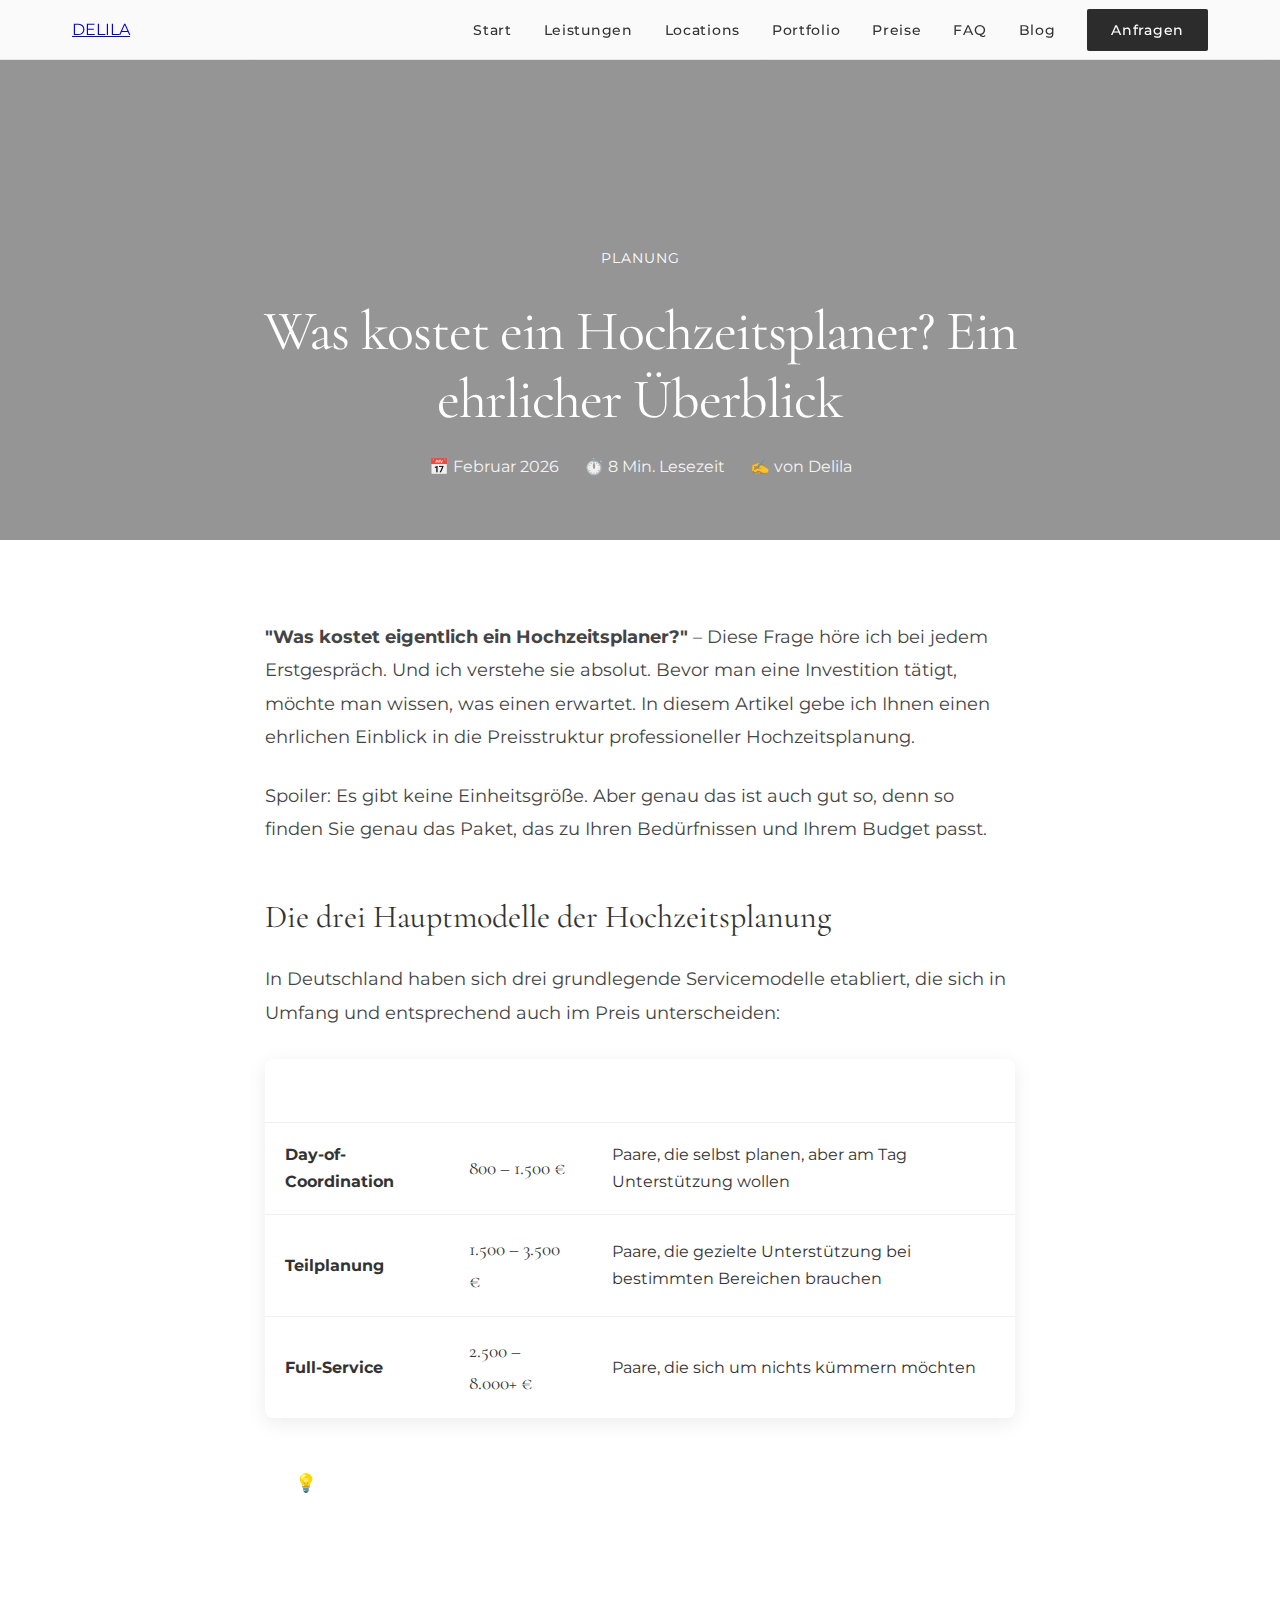
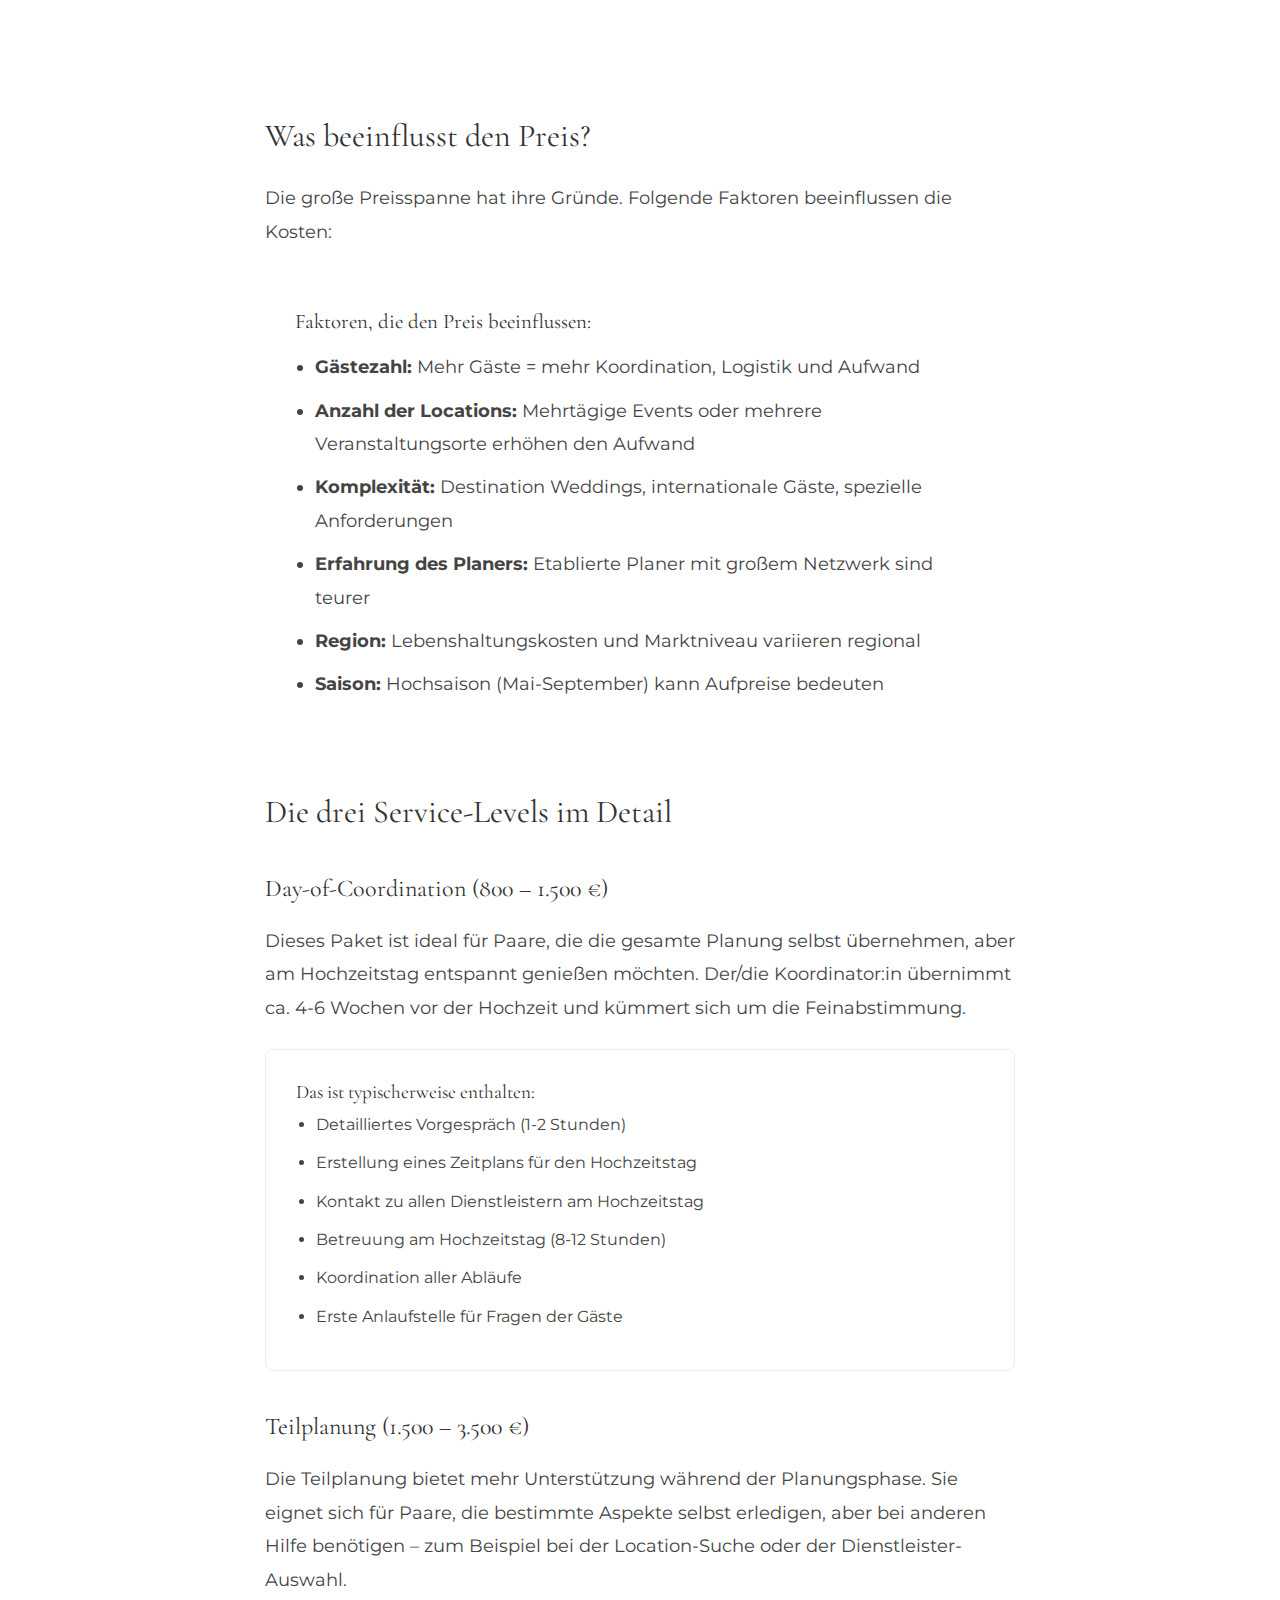
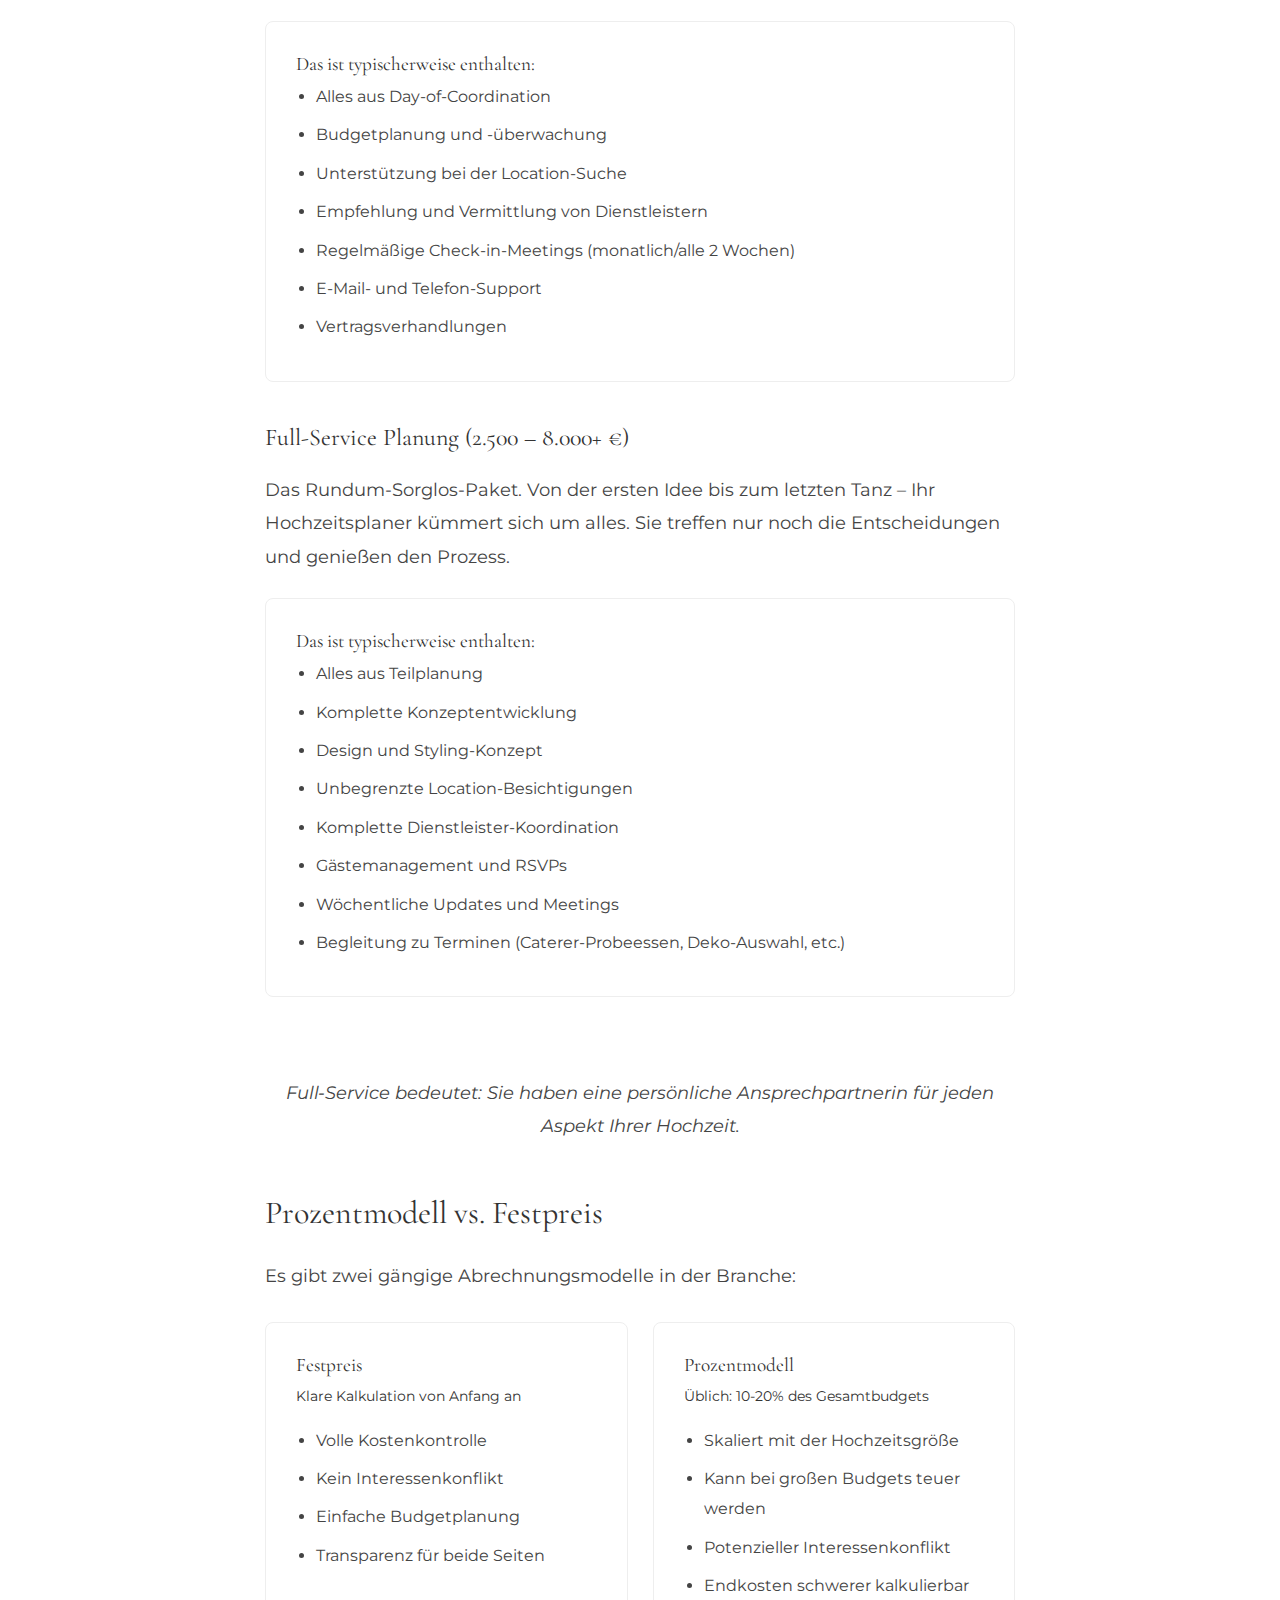
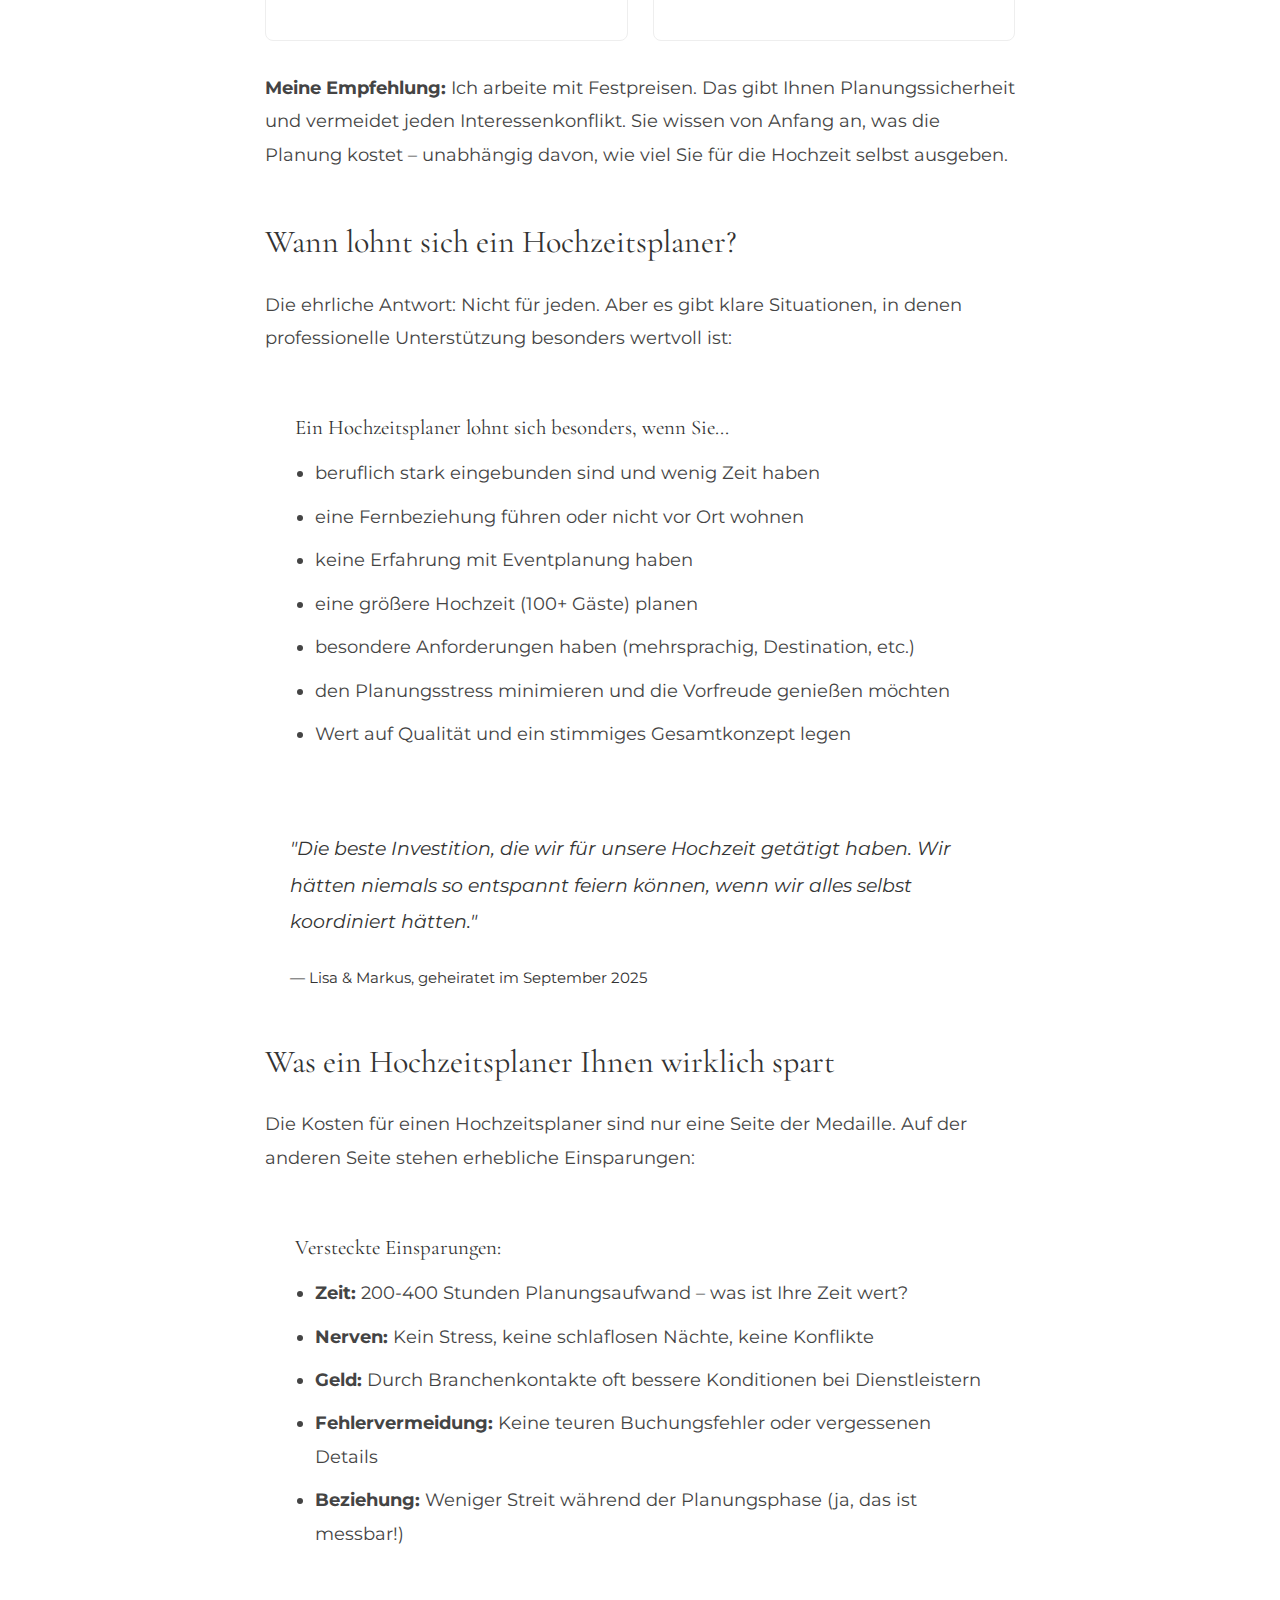
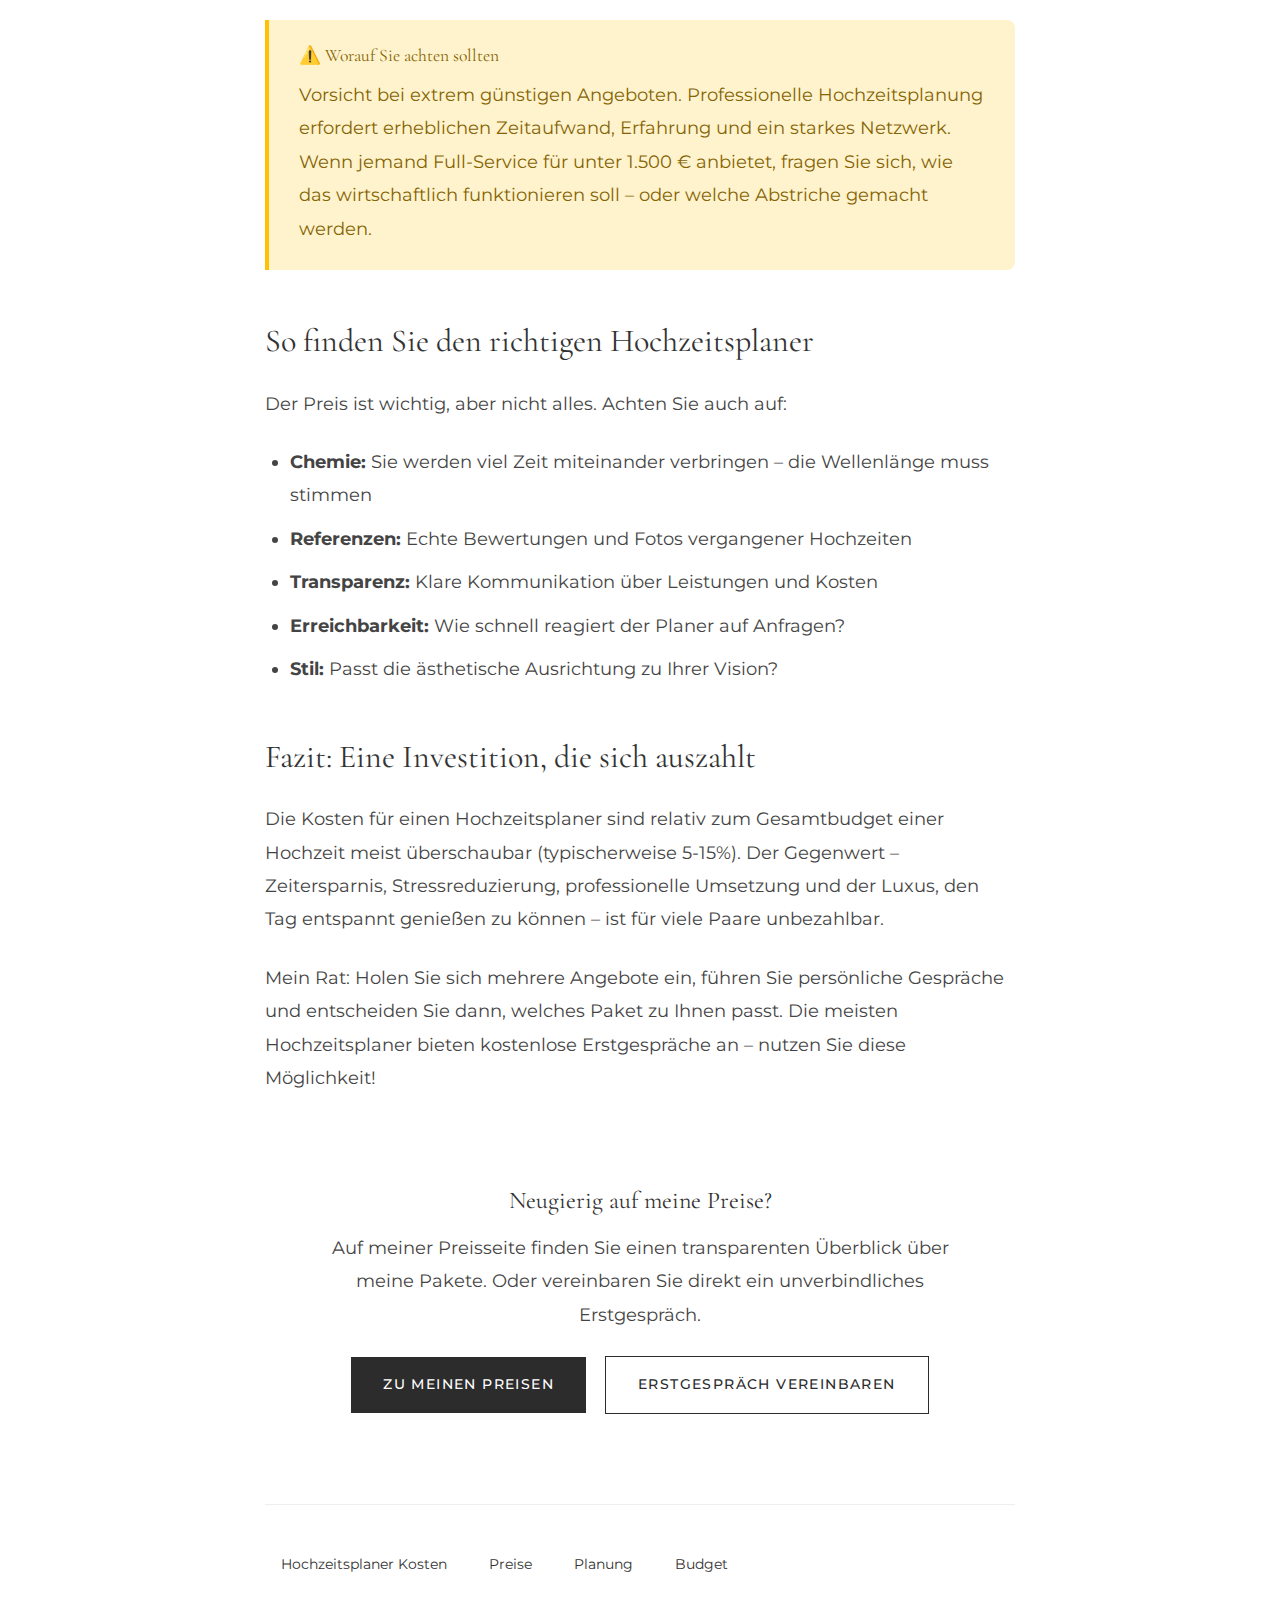
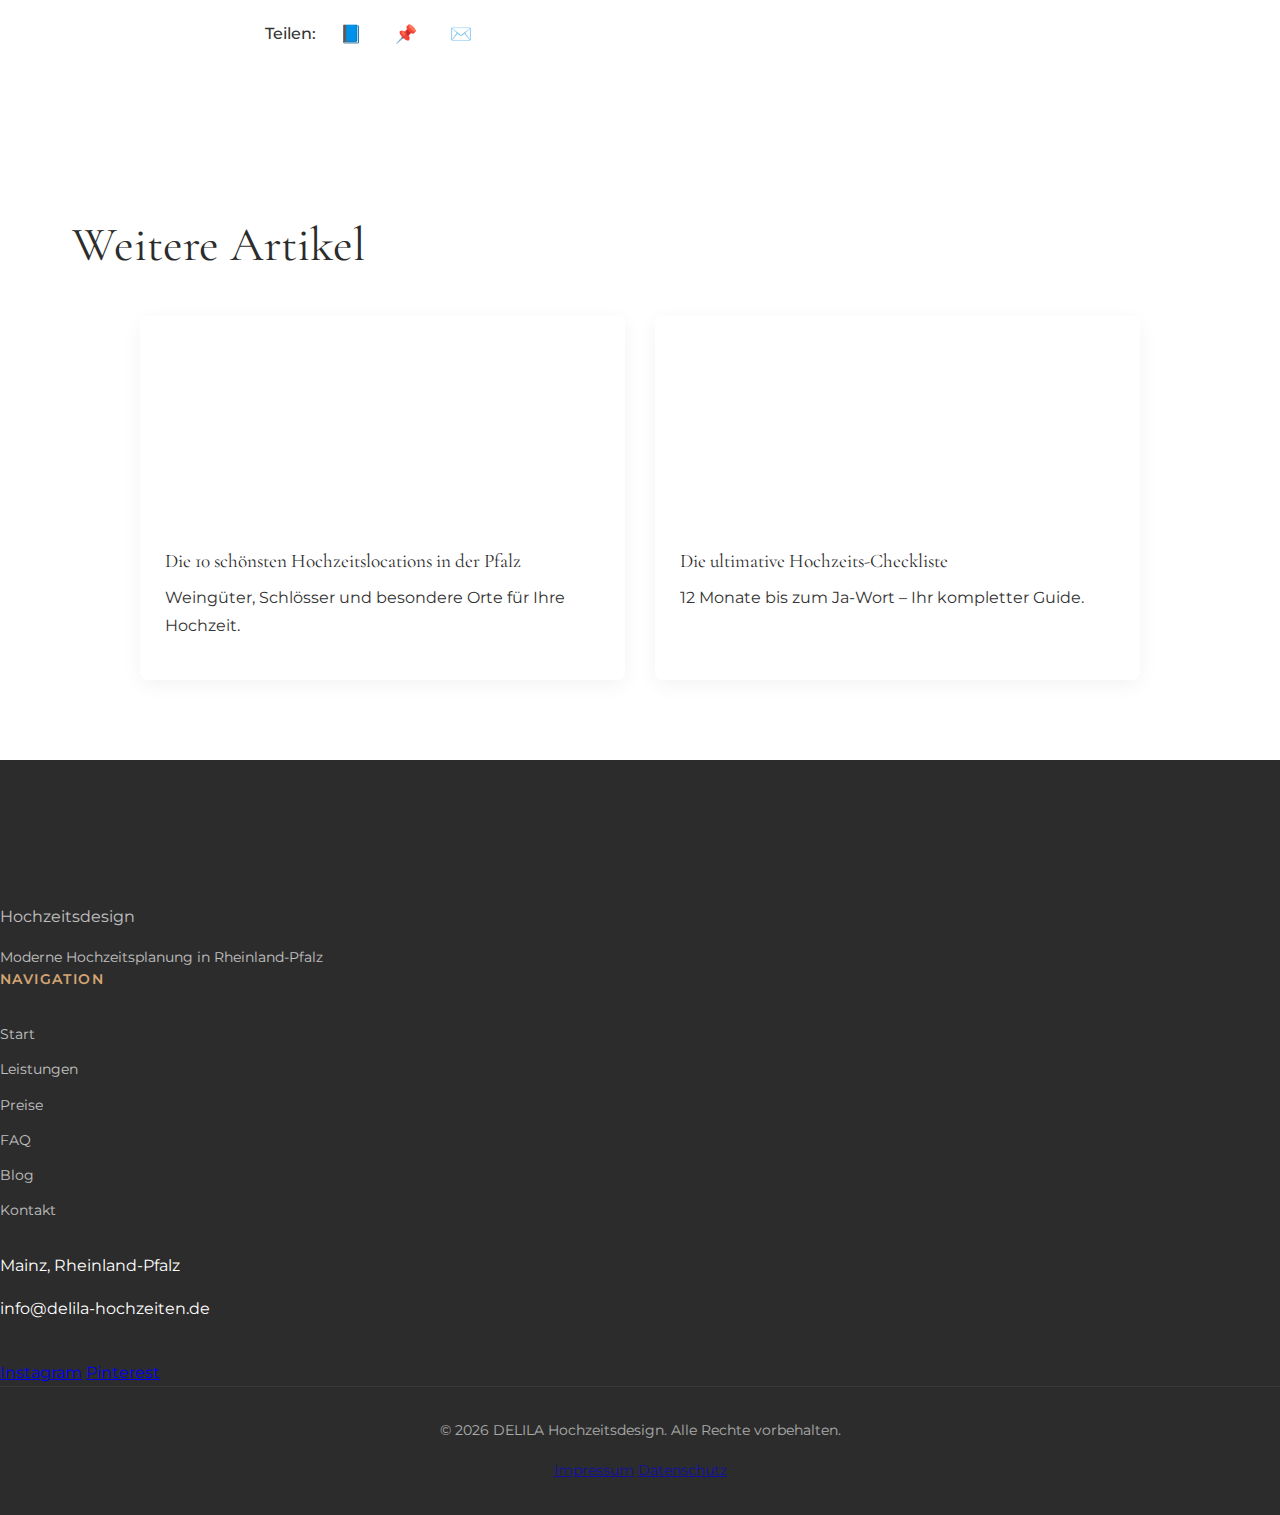
<file: blog/was-kostet-hochzeitsplaner.html>
<!DOCTYPE html>
<html lang="de">
<head>
    <meta charset="UTF-8">
    <meta name="viewport" content="width=device-width, initial-scale=1.0">

    <!-- SEO Meta Tags -->
    <title>Was kostet ein Hochzeitsplaner? Preise & Kosten 2026 | DELILA</title>
    <meta name="description" content="Was kostet ein Hochzeitsplaner wirklich? Ehrlicher Überblick über Preise 2026: Full-Service 2.500-8.000€, Teilplanung 1.500-3.500€, Day-of ab 800€. Plus: Wann lohnt es sich?">
    <meta name="keywords" content="Hochzeitsplaner Kosten, Hochzeitsplanung Preise, Wedding Planner Kosten, Hochzeitsplaner Preis, Lohnt sich Hochzeitsplaner">
    <meta name="author" content="DELILA Hochzeitsdesign">
    <meta name="robots" content="index, follow">

    <!-- Canonical URL -->
    <link rel="canonical" href="https://delila-hochzeiten.de/blog/was-kostet-hochzeitsplaner/">

    <!-- Open Graph -->
    <meta property="og:title" content="Was kostet ein Hochzeitsplaner? Ein ehrlicher Überblick">
    <meta property="og:description" content="Transparente Einblicke in Preise und Leistungen professioneller Hochzeitsplanung.">
    <meta property="og:type" content="article">
    <meta property="og:url" content="https://delila-hochzeiten.de/blog/was-kostet-hochzeitsplaner/">
    <meta property="og:image" content="https://images.unsplash.com/photo-1519225421980-715cb0215aed?w=1200&q=80">
    <meta property="og:locale" content="de_DE">
    <meta property="article:published_time" content="2026-02-01">
    <meta property="article:author" content="Delila">

    <!-- Favicon -->
    <link rel="icon" type="image/svg+xml" href="data:image/svg+xml,<svg xmlns='http://www.w3.org/2000/svg' viewBox='0 0 100 100'><text y='.9em' font-size='90'>💍</text></svg>">

    <!-- Fonts -->
    <link rel="preconnect" href="https://fonts.googleapis.com">
    <link rel="preconnect" href="https://fonts.gstatic.com" crossorigin>
    <link href="https://fonts.googleapis.com/css2?family=Cormorant+Garamond:ital,wght@0,300;0,400;0,500;0,600;1,300;1,400&family=Montserrat:wght@300;400;500;600&display=swap" rel="stylesheet">

    <!-- Stylesheet -->
    <link rel="stylesheet" href="../style.css">

    <!-- Schema.org Article Structured Data -->
    <script type="application/ld+json">
    {
        "@context": "https://schema.org",
        "@type": "Article",
        "headline": "Was kostet ein Hochzeitsplaner? Ein ehrlicher Überblick",
        "description": "Transparente Einblicke in die Kosten professioneller Hochzeitsplanung in Deutschland.",
        "image": "https://images.unsplash.com/photo-1519225421980-715cb0215aed?w=1200&q=80",
        "author": {
            "@type": "Person",
            "name": "Delila",
            "jobTitle": "Hochzeitsplanerin"
        },
        "publisher": {
            "@type": "Organization",
            "name": "DELILA Hochzeitsdesign"
        },
        "datePublished": "2026-02-01",
        "dateModified": "2026-02-14"
    }
    </script>

    <style>
        /* Article Page Specific Styles */
        .article-hero {
            background: linear-gradient(rgba(44, 44, 44, 0.5), rgba(44, 44, 44, 0.5)),
                        url('https://images.unsplash.com/photo-1519225421980-715cb0215aed?w=1920&q=80') center/cover no-repeat;
            min-height: 60vh;
            display: flex;
            align-items: flex-end;
            padding: 120px 20px 60px;
        }

        .article-hero-content {
            max-width: 800px;
            margin: 0 auto;
            color: white;
            text-align: center;
        }

        .article-category {
            display: inline-block;
            background: var(--color-sage);
            color: white;
            padding: 8px 20px;
            border-radius: 20px;
            font-size: 0.85rem;
            margin-bottom: 20px;
            letter-spacing: 1px;
        }

        .article-hero h1 {
            font-size: clamp(2rem, 5vw, 3.5rem);
            color: white;
            margin-bottom: 20px;
            line-height: 1.2;
        }

        .article-meta {
            display: flex;
            justify-content: center;
            gap: 25px;
            flex-wrap: wrap;
            opacity: 0.9;
        }

        .article-meta span {
            display: flex;
            align-items: center;
            gap: 8px;
        }

        .article-content {
            padding: 80px 20px;
            background: white;
        }

        .article-body {
            max-width: 750px;
            margin: 0 auto;
        }

        .article-body p {
            font-size: 1.1rem;
            line-height: 1.9;
            margin-bottom: 25px;
            color: #444;
        }

        .article-body h2 {
            font-family: var(--font-heading);
            font-size: 2rem;
            color: var(--color-charcoal);
            margin: 50px 0 25px;
        }

        .article-body h3 {
            font-family: var(--font-heading);
            font-size: 1.5rem;
            color: var(--color-charcoal);
            margin: 40px 0 20px;
        }

        .article-body ul, .article-body ol {
            margin: 0 0 25px 25px;
            line-height: 1.9;
        }

        .article-body li {
            margin-bottom: 10px;
            font-size: 1.1rem;
            color: #444;
        }

        .article-image {
            width: 100%;
            border-radius: 8px;
            margin: 40px 0;
            box-shadow: 0 10px 30px rgba(0,0,0,0.1);
        }

        .image-caption {
            text-align: center;
            color: var(--color-taupe);
            font-size: 0.9rem;
            margin-top: -30px;
            margin-bottom: 40px;
            font-style: italic;
        }

        /* Price Table */
        .price-table {
            width: 100%;
            border-collapse: collapse;
            margin: 30px 0;
            background: white;
            border-radius: 8px;
            overflow: hidden;
            box-shadow: 0 5px 20px rgba(0,0,0,0.08);
        }

        .price-table th,
        .price-table td {
            padding: 18px 20px;
            text-align: left;
            border-bottom: 1px solid #f0f0f0;
        }

        .price-table th {
            background: var(--color-charcoal);
            color: white;
            font-family: var(--font-heading);
            font-weight: 500;
        }

        .price-table tr:last-child td {
            border-bottom: none;
        }

        .price-table tr:hover {
            background: #fafafa;
        }

        .price-range {
            font-family: var(--font-heading);
            font-size: 1.2rem;
            color: var(--color-charcoal);
        }

        /* Info Boxes */
        .info-box {
            background: var(--color-cream);
            border-radius: 8px;
            padding: 30px;
            margin: 30px 0;
        }

        .info-box h4 {
            font-family: var(--font-heading);
            font-size: 1.3rem;
            color: var(--color-charcoal);
            margin-bottom: 15px;
        }

        .info-box ul {
            margin: 0;
            padding-left: 20px;
        }

        .tip-box {
            background: linear-gradient(135deg, var(--color-sage) 0%, #7a8f7a 100%);
            color: white;
            border-radius: 8px;
            padding: 25px 30px;
            margin: 30px 0;
        }

        .tip-box h4 {
            color: white;
            margin-bottom: 10px;
            font-size: 1.1rem;
        }

        .tip-box p {
            color: white;
            opacity: 0.95;
            margin-bottom: 0;
        }

        .warning-box {
            background: #fff3cd;
            border-left: 4px solid #ffc107;
            border-radius: 0 8px 8px 0;
            padding: 25px 30px;
            margin: 30px 0;
        }

        .warning-box h4 {
            color: #856404;
            margin-bottom: 10px;
            font-size: 1.1rem;
        }

        .warning-box p {
            color: #856404;
            margin-bottom: 0;
        }

        /* Comparison Cards */
        .comparison-grid {
            display: grid;
            grid-template-columns: repeat(auto-fit, minmax(300px, 1fr));
            gap: 25px;
            margin: 30px 0;
        }

        .comparison-card {
            background: white;
            border: 1px solid #eee;
            border-radius: 8px;
            padding: 30px;
        }

        .comparison-card h4 {
            font-family: var(--font-heading);
            font-size: 1.2rem;
            color: var(--color-charcoal);
            margin-bottom: 5px;
        }

        .comparison-card .subtitle {
            color: var(--color-taupe);
            font-size: 0.9rem;
            margin-bottom: 15px;
        }

        .comparison-card ul {
            margin: 0;
            padding-left: 20px;
        }

        .comparison-card li {
            font-size: 1rem !important;
            margin-bottom: 8px;
        }

        /* Quote Block */
        .quote-block {
            border-left: 4px solid var(--color-sage);
            padding-left: 25px;
            margin: 40px 0;
            font-style: italic;
        }

        .quote-block p {
            font-size: 1.2rem;
            color: var(--color-charcoal);
        }

        .quote-block cite {
            display: block;
            margin-top: 10px;
            font-size: 0.95rem;
            color: var(--color-taupe);
            font-style: normal;
        }

        .article-cta {
            background: var(--color-cream);
            border-radius: 8px;
            padding: 40px;
            text-align: center;
            margin: 50px 0;
        }

        .article-cta h3 {
            margin-top: 0;
            margin-bottom: 15px;
        }

        .article-cta p {
            margin-bottom: 25px;
        }

        /* Article Footer */
        .article-footer {
            border-top: 1px solid #eee;
            padding-top: 40px;
            margin-top: 50px;
        }

        .article-tags {
            display: flex;
            gap: 10px;
            flex-wrap: wrap;
            margin-bottom: 30px;
        }

        .article-tag {
            padding: 8px 16px;
            background: var(--color-cream);
            border-radius: 20px;
            font-size: 0.85rem;
            color: var(--color-charcoal);
            text-decoration: none;
        }

        .article-share {
            display: flex;
            align-items: center;
            gap: 15px;
        }

        .article-share span {
            font-weight: 500;
        }

        .share-link {
            width: 40px;
            height: 40px;
            border-radius: 50%;
            background: var(--color-cream);
            display: flex;
            align-items: center;
            justify-content: center;
            text-decoration: none;
            font-size: 1.1rem;
            transition: background 0.3s ease;
        }

        .share-link:hover {
            background: var(--color-charcoal);
            color: white;
        }

        /* Related Articles */
        .related-articles {
            padding: 80px 20px;
            background: var(--color-cream);
        }

        .related-grid {
            display: grid;
            grid-template-columns: repeat(auto-fit, minmax(300px, 1fr));
            gap: 30px;
            max-width: 1000px;
            margin: 40px auto 0;
        }

        .related-card {
            background: white;
            border-radius: 8px;
            overflow: hidden;
            box-shadow: 0 5px 20px rgba(0,0,0,0.05);
            transition: transform 0.3s ease;
        }

        .related-card:hover {
            transform: translateY(-5px);
        }

        .related-card img {
            width: 100%;
            height: 200px;
            object-fit: cover;
        }

        .related-card-content {
            padding: 25px;
        }

        .related-card h4 {
            font-family: var(--font-heading);
            font-size: 1.2rem;
            margin-bottom: 10px;
        }

        .related-card h4 a {
            color: var(--color-charcoal);
            text-decoration: none;
        }

        .related-card h4 a:hover {
            color: var(--color-sage);
        }

        @media (max-width: 768px) {
            .article-hero {
                min-height: 50vh;
            }

            .article-body {
                padding: 0 10px;
            }

            .price-table {
                font-size: 0.9rem;
            }

            .price-table th,
            .price-table td {
                padding: 12px 10px;
            }
        }
    </style>
</head>
<body>
    <!-- Navigation -->
    <nav class="navbar" id="navbar">
        <div class="nav-container">
            <a href="../index.html" class="nav-logo">DELILA</a>
            <button class="nav-toggle" id="nav-toggle" aria-label="Menü öffnen">
                <span></span>
                <span></span>
                <span></span>
            </button>
            <ul class="nav-menu" id="nav-menu">
                <li><a href="../index.html" class="nav-link">Start</a></li>
                <li><a href="../index.html#leistungen" class="nav-link">Leistungen</a></li>
                <li><a href="../index.html#locations" class="nav-link">Locations</a></li>
                <li><a href="../index.html#portfolio" class="nav-link">Portfolio</a></li>
                <li><a href="../preise.html" class="nav-link">Preise</a></li>
                <li><a href="../faq.html" class="nav-link">FAQ</a></li>
                <li><a href="../blog.html" class="nav-link active">Blog</a></li>
                <li><a href="../index.html#kontakt" class="nav-link nav-cta">Anfragen</a></li>
            </ul>
        </div>
    </nav>

    <!-- Article Hero -->
    <header class="article-hero">
        <div class="article-hero-content">
            <span class="article-category">PLANUNG</span>
            <h1>Was kostet ein Hochzeitsplaner? Ein ehrlicher Überblick</h1>
            <div class="article-meta">
                <span>📅 Februar 2026</span>
                <span>⏱️ 8 Min. Lesezeit</span>
                <span>✍️ von Delila</span>
            </div>
        </div>
    </header>

    <!-- Article Content -->
    <article class="article-content">
        <div class="article-body">
            <p><strong>"Was kostet eigentlich ein Hochzeitsplaner?"</strong> – Diese Frage höre ich bei jedem Erstgespräch. Und ich verstehe sie absolut. Bevor man eine Investition tätigt, möchte man wissen, was einen erwartet. In diesem Artikel gebe ich Ihnen einen ehrlichen Einblick in die Preisstruktur professioneller Hochzeitsplanung.</p>

            <p>Spoiler: Es gibt keine Einheitsgröße. Aber genau das ist auch gut so, denn so finden Sie genau das Paket, das zu Ihren Bedürfnissen und Ihrem Budget passt.</p>

            <h2>Die drei Hauptmodelle der Hochzeitsplanung</h2>

            <p>In Deutschland haben sich drei grundlegende Servicemodelle etabliert, die sich in Umfang und entsprechend auch im Preis unterscheiden:</p>

            <table class="price-table">
                <thead>
                    <tr>
                        <th>Service</th>
                        <th>Preisrahmen</th>
                        <th>Ideal für</th>
                    </tr>
                </thead>
                <tbody>
                    <tr>
                        <td><strong>Day-of-Coordination</strong></td>
                        <td class="price-range">800 – 1.500 €</td>
                        <td>Paare, die selbst planen, aber am Tag Unterstützung wollen</td>
                    </tr>
                    <tr>
                        <td><strong>Teilplanung</strong></td>
                        <td class="price-range">1.500 – 3.500 €</td>
                        <td>Paare, die gezielte Unterstützung bei bestimmten Bereichen brauchen</td>
                    </tr>
                    <tr>
                        <td><strong>Full-Service</strong></td>
                        <td class="price-range">2.500 – 8.000+ €</td>
                        <td>Paare, die sich um nichts kümmern möchten</td>
                    </tr>
                </tbody>
            </table>

            <div class="tip-box">
                <h4>💡 Gut zu wissen</h4>
                <p>Diese Preise beziehen sich auf den deutschen Markt, speziell Rheinland-Pfalz und Umgebung. In Metropolen wie München, Hamburg oder Frankfurt können die Preise 20-40% höher liegen. Destination Weddings im Ausland haben eigene Preisstrukturen.</p>
            </div>

            <h2>Was beeinflusst den Preis?</h2>

            <p>Die große Preisspanne hat ihre Gründe. Folgende Faktoren beeinflussen die Kosten:</p>

            <div class="info-box">
                <h4>Faktoren, die den Preis beeinflussen:</h4>
                <ul>
                    <li><strong>Gästezahl:</strong> Mehr Gäste = mehr Koordination, Logistik und Aufwand</li>
                    <li><strong>Anzahl der Locations:</strong> Mehrtägige Events oder mehrere Veranstaltungsorte erhöhen den Aufwand</li>
                    <li><strong>Komplexität:</strong> Destination Weddings, internationale Gäste, spezielle Anforderungen</li>
                    <li><strong>Erfahrung des Planers:</strong> Etablierte Planer mit großem Netzwerk sind teurer</li>
                    <li><strong>Region:</strong> Lebenshaltungskosten und Marktniveau variieren regional</li>
                    <li><strong>Saison:</strong> Hochsaison (Mai-September) kann Aufpreise bedeuten</li>
                </ul>
            </div>

            <h2>Die drei Service-Levels im Detail</h2>

            <h3>Day-of-Coordination (800 – 1.500 €)</h3>

            <p>Dieses Paket ist ideal für Paare, die die gesamte Planung selbst übernehmen, aber am Hochzeitstag entspannt genießen möchten. Der/die Koordinator:in übernimmt ca. 4-6 Wochen vor der Hochzeit und kümmert sich um die Feinabstimmung.</p>

            <div class="comparison-card" style="margin: 20px 0;">
                <h4>Das ist typischerweise enthalten:</h4>
                <ul>
                    <li>Detailliertes Vorgespräch (1-2 Stunden)</li>
                    <li>Erstellung eines Zeitplans für den Hochzeitstag</li>
                    <li>Kontakt zu allen Dienstleistern am Hochzeitstag</li>
                    <li>Betreuung am Hochzeitstag (8-12 Stunden)</li>
                    <li>Koordination aller Abläufe</li>
                    <li>Erste Anlaufstelle für Fragen der Gäste</li>
                </ul>
            </div>

            <h3>Teilplanung (1.500 – 3.500 €)</h3>

            <p>Die Teilplanung bietet mehr Unterstützung während der Planungsphase. Sie eignet sich für Paare, die bestimmte Aspekte selbst erledigen, aber bei anderen Hilfe benötigen – zum Beispiel bei der Location-Suche oder der Dienstleister-Auswahl.</p>

            <div class="comparison-card" style="margin: 20px 0;">
                <h4>Das ist typischerweise enthalten:</h4>
                <ul>
                    <li>Alles aus Day-of-Coordination</li>
                    <li>Budgetplanung und -überwachung</li>
                    <li>Unterstützung bei der Location-Suche</li>
                    <li>Empfehlung und Vermittlung von Dienstleistern</li>
                    <li>Regelmäßige Check-in-Meetings (monatlich/alle 2 Wochen)</li>
                    <li>E-Mail- und Telefon-Support</li>
                    <li>Vertragsverhandlungen</li>
                </ul>
            </div>

            <h3>Full-Service Planung (2.500 – 8.000+ €)</h3>

            <p>Das Rundum-Sorglos-Paket. Von der ersten Idee bis zum letzten Tanz – Ihr Hochzeitsplaner kümmert sich um alles. Sie treffen nur noch die Entscheidungen und genießen den Prozess.</p>

            <div class="comparison-card" style="margin: 20px 0;">
                <h4>Das ist typischerweise enthalten:</h4>
                <ul>
                    <li>Alles aus Teilplanung</li>
                    <li>Komplette Konzeptentwicklung</li>
                    <li>Design und Styling-Konzept</li>
                    <li>Unbegrenzte Location-Besichtigungen</li>
                    <li>Komplette Dienstleister-Koordination</li>
                    <li>Gästemanagement und RSVPs</li>
                    <li>Wöchentliche Updates und Meetings</li>
                    <li>Begleitung zu Terminen (Caterer-Probeessen, Deko-Auswahl, etc.)</li>
                </ul>
            </div>

            <img src="https://images.unsplash.com/photo-1532712938310-34cb3982ef74?w=1200&q=80"
                 alt="Hochzeitsplanung Meeting"
                 class="article-image"
                 loading="lazy">
            <p class="image-caption">Full-Service bedeutet: Sie haben eine persönliche Ansprechpartnerin für jeden Aspekt Ihrer Hochzeit.</p>

            <h2>Prozentmodell vs. Festpreis</h2>

            <p>Es gibt zwei gängige Abrechnungsmodelle in der Branche:</p>

            <div class="comparison-grid">
                <div class="comparison-card">
                    <h4>Festpreis</h4>
                    <p class="subtitle">Klare Kalkulation von Anfang an</p>
                    <ul>
                        <li>Volle Kostenkontrolle</li>
                        <li>Kein Interessenkonflikt</li>
                        <li>Einfache Budgetplanung</li>
                        <li>Transparenz für beide Seiten</li>
                    </ul>
                </div>

                <div class="comparison-card">
                    <h4>Prozentmodell</h4>
                    <p class="subtitle">Üblich: 10-20% des Gesamtbudgets</p>
                    <ul>
                        <li>Skaliert mit der Hochzeitsgröße</li>
                        <li>Kann bei großen Budgets teuer werden</li>
                        <li>Potenzieller Interessenkonflikt</li>
                        <li>Endkosten schwerer kalkulierbar</li>
                    </ul>
                </div>
            </div>

            <p><strong>Meine Empfehlung:</strong> Ich arbeite mit Festpreisen. Das gibt Ihnen Planungssicherheit und vermeidet jeden Interessenkonflikt. Sie wissen von Anfang an, was die Planung kostet – unabhängig davon, wie viel Sie für die Hochzeit selbst ausgeben.</p>

            <h2>Wann lohnt sich ein Hochzeitsplaner?</h2>

            <p>Die ehrliche Antwort: Nicht für jeden. Aber es gibt klare Situationen, in denen professionelle Unterstützung besonders wertvoll ist:</p>

            <div class="info-box">
                <h4>Ein Hochzeitsplaner lohnt sich besonders, wenn Sie...</h4>
                <ul>
                    <li>beruflich stark eingebunden sind und wenig Zeit haben</li>
                    <li>eine Fernbeziehung führen oder nicht vor Ort wohnen</li>
                    <li>keine Erfahrung mit Eventplanung haben</li>
                    <li>eine größere Hochzeit (100+ Gäste) planen</li>
                    <li>besondere Anforderungen haben (mehrsprachig, Destination, etc.)</li>
                    <li>den Planungsstress minimieren und die Vorfreude genießen möchten</li>
                    <li>Wert auf Qualität und ein stimmiges Gesamtkonzept legen</li>
                </ul>
            </div>

            <div class="quote-block">
                <p>"Die beste Investition, die wir für unsere Hochzeit getätigt haben. Wir hätten niemals so entspannt feiern können, wenn wir alles selbst koordiniert hätten."</p>
                <cite>— Lisa & Markus, geheiratet im September 2025</cite>
            </div>

            <h2>Was ein Hochzeitsplaner Ihnen wirklich spart</h2>

            <p>Die Kosten für einen Hochzeitsplaner sind nur eine Seite der Medaille. Auf der anderen Seite stehen erhebliche Einsparungen:</p>

            <div class="info-box">
                <h4>Versteckte Einsparungen:</h4>
                <ul>
                    <li><strong>Zeit:</strong> 200-400 Stunden Planungsaufwand – was ist Ihre Zeit wert?</li>
                    <li><strong>Nerven:</strong> Kein Stress, keine schlaflosen Nächte, keine Konflikte</li>
                    <li><strong>Geld:</strong> Durch Branchenkontakte oft bessere Konditionen bei Dienstleistern</li>
                    <li><strong>Fehlervermeidung:</strong> Keine teuren Buchungsfehler oder vergessenen Details</li>
                    <li><strong>Beziehung:</strong> Weniger Streit während der Planungsphase (ja, das ist messbar!)</li>
                </ul>
            </div>

            <div class="warning-box">
                <h4>⚠️ Worauf Sie achten sollten</h4>
                <p>Vorsicht bei extrem günstigen Angeboten. Professionelle Hochzeitsplanung erfordert erheblichen Zeitaufwand, Erfahrung und ein starkes Netzwerk. Wenn jemand Full-Service für unter 1.500 € anbietet, fragen Sie sich, wie das wirtschaftlich funktionieren soll – oder welche Abstriche gemacht werden.</p>
            </div>

            <h2>So finden Sie den richtigen Hochzeitsplaner</h2>

            <p>Der Preis ist wichtig, aber nicht alles. Achten Sie auch auf:</p>

            <ul>
                <li><strong>Chemie:</strong> Sie werden viel Zeit miteinander verbringen – die Wellenlänge muss stimmen</li>
                <li><strong>Referenzen:</strong> Echte Bewertungen und Fotos vergangener Hochzeiten</li>
                <li><strong>Transparenz:</strong> Klare Kommunikation über Leistungen und Kosten</li>
                <li><strong>Erreichbarkeit:</strong> Wie schnell reagiert der Planer auf Anfragen?</li>
                <li><strong>Stil:</strong> Passt die ästhetische Ausrichtung zu Ihrer Vision?</li>
            </ul>

            <h2>Fazit: Eine Investition, die sich auszahlt</h2>

            <p>Die Kosten für einen Hochzeitsplaner sind relativ zum Gesamtbudget einer Hochzeit meist überschaubar (typischerweise 5-15%). Der Gegenwert – Zeitersparnis, Stressreduzierung, professionelle Umsetzung und der Luxus, den Tag entspannt genießen zu können – ist für viele Paare unbezahlbar.</p>

            <p>Mein Rat: Holen Sie sich mehrere Angebote ein, führen Sie persönliche Gespräche und entscheiden Sie dann, welches Paket zu Ihnen passt. Die meisten Hochzeitsplaner bieten kostenlose Erstgespräche an – nutzen Sie diese Möglichkeit!</p>

            <div class="article-cta">
                <h3>Neugierig auf meine Preise?</h3>
                <p>Auf meiner Preisseite finden Sie einen transparenten Überblick über meine Pakete. Oder vereinbaren Sie direkt ein unverbindliches Erstgespräch.</p>
                <a href="../preise.html" class="btn btn-primary" style="margin-right: 15px;">Zu meinen Preisen</a>
                <a href="../index.html#kontakt" class="btn btn-secondary">Erstgespräch vereinbaren</a>
            </div>

            <!-- Article Footer -->
            <div class="article-footer">
                <div class="article-tags">
                    <a href="#" class="article-tag">Hochzeitsplaner Kosten</a>
                    <a href="#" class="article-tag">Preise</a>
                    <a href="#" class="article-tag">Planung</a>
                    <a href="#" class="article-tag">Budget</a>
                </div>

                <div class="article-share">
                    <span>Teilen:</span>
                    <a href="#" class="share-link" aria-label="Auf Facebook teilen">📘</a>
                    <a href="#" class="share-link" aria-label="Auf Pinterest teilen">📌</a>
                    <a href="#" class="share-link" aria-label="Per E-Mail teilen">✉️</a>
                </div>
            </div>
        </div>
    </article>

    <!-- Related Articles -->
    <section class="related-articles">
        <div class="container">
            <h2 class="section-title">Weitere Artikel</h2>

            <div class="related-grid">
                <article class="related-card">
                    <img src="https://images.unsplash.com/photo-1464366400600-7168b8af9bc3?w=600&q=80"
                         alt="Hochzeitslocations Pfalz"
                         loading="lazy">
                    <div class="related-card-content">
                        <h4><a href="hochzeitslocations-pfalz.html">Die 10 schönsten Hochzeitslocations in der Pfalz</a></h4>
                        <p>Weingüter, Schlösser und besondere Orte für Ihre Hochzeit.</p>
                    </div>
                </article>

                <article class="related-card">
                    <img src="https://images.unsplash.com/photo-1511795409834-ef04bbd61622?w=600&q=80"
                         alt="Hochzeit planen Checkliste"
                         loading="lazy">
                    <div class="related-card-content">
                        <h4><a href="hochzeit-planen-checkliste.html">Die ultimative Hochzeits-Checkliste</a></h4>
                        <p>12 Monate bis zum Ja-Wort – Ihr kompletter Guide.</p>
                    </div>
                </article>
            </div>
        </div>
    </section>

    <!-- Footer -->
    <footer class="footer">
        <div class="footer-container">
            <div class="footer-brand">
                <h3>DELILA</h3>
                <p>Hochzeitsdesign</p>
                <p class="footer-tagline">Moderne Hochzeitsplanung in Rheinland-Pfalz</p>
            </div>
            <div class="footer-links">
                <h4>Navigation</h4>
                <ul>
                    <li><a href="../index.html">Start</a></li>
                    <li><a href="../index.html#leistungen">Leistungen</a></li>
                    <li><a href="../preise.html">Preise</a></li>
                    <li><a href="../faq.html">FAQ</a></li>
                    <li><a href="../blog.html">Blog</a></li>
                    <li><a href="../index.html#kontakt">Kontakt</a></li>
                </ul>
            </div>
            <div class="footer-contact">
                <h4>Kontakt</h4>
                <p>Mainz, Rheinland-Pfalz</p>
                <p>info@delila-hochzeiten.de</p>
            </div>
            <div class="footer-social">
                <h4>Folgen Sie mir</h4>
                <div class="social-links">
                    <a href="#" aria-label="Instagram">Instagram</a>
                    <a href="#" aria-label="Pinterest">Pinterest</a>
                </div>
            </div>
        </div>
        <div class="footer-bottom">
            <p>&copy; 2026 DELILA Hochzeitsdesign. Alle Rechte vorbehalten.</p>
            <div class="footer-legal">
                <a href="#">Impressum</a>
                <a href="#">Datenschutz</a>
            </div>
        </div>
    </footer>

    <script src="../script.js"></script>
</body>
</html>
</file>
<file: style.css>
/* ========================================
   DELILA Hochzeitsdesign - Stylesheet
   Modern, Minimalist Wedding Planner Website
   ======================================== */

/* CSS Variables */
:root {
    /* Colors - Elegant & Minimal */
    --color-primary: #2c2c2c;
    --color-secondary: #b8860b;
    --color-accent: #d4a574;
    --color-light: #faf9f7;
    --color-white: #ffffff;
    --color-text: #333333;
    --color-text-light: #666666;
    --color-border: #e8e6e3;

    /* Typography */
    --font-heading: 'Cormorant Garamond', Georgia, serif;
    --font-body: 'Montserrat', -apple-system, sans-serif;

    /* Spacing */
    --spacing-xs: 0.5rem;
    --spacing-sm: 1rem;
    --spacing-md: 2rem;
    --spacing-lg: 4rem;
    --spacing-xl: 6rem;

    /* Transitions */
    --transition: all 0.3s ease;
}

/* Reset & Base */
*, *::before, *::after {
    box-sizing: border-box;
    margin: 0;
    padding: 0;
}

html {
    scroll-behavior: smooth;
}

body {
    font-family: var(--font-body);
    font-size: 16px;
    line-height: 1.7;
    color: var(--color-text);
    background-color: var(--color-white);
    -webkit-font-smoothing: antialiased;
}

/* Typography */
h1, h2, h3, h4 {
    font-family: var(--font-heading);
    font-weight: 400;
    line-height: 1.3;
    color: var(--color-primary);
}

h1 {
    font-size: clamp(2.5rem, 5vw, 4rem);
    letter-spacing: -0.02em;
}

h2 {
    font-size: clamp(2rem, 4vw, 3rem);
    margin-bottom: var(--spacing-md);
}

h3 {
    font-size: 1.5rem;
    margin-bottom: var(--spacing-sm);
}

p {
    margin-bottom: var(--spacing-sm);
}

.lead {
    font-size: 1.125rem;
    color: var(--color-text-light);
}

/* Container */
.container {
    max-width: 1200px;
    margin: 0 auto;
    padding: 0 var(--spacing-md);
}

/* Section Styling */
section {
    padding: var(--spacing-xl) 0;
}

.section-label {
    display: block;
    font-size: 0.75rem;
    font-weight: 600;
    letter-spacing: 0.2em;
    text-transform: uppercase;
    color: var(--color-secondary);
    margin-bottom: var(--spacing-sm);
}

.section-header {
    text-align: center;
    max-width: 700px;
    margin: 0 auto var(--spacing-lg);
}

.section-header p {
    color: var(--color-text-light);
}

/* ========================================
   Navigation
   ======================================== */
.navbar {
    position: fixed;
    top: 0;
    left: 0;
    right: 0;
    z-index: 1000;
    background: rgba(255, 255, 255, 0.95);
    backdrop-filter: blur(10px);
    border-bottom: 1px solid var(--color-border);
    transition: var(--transition);
}

.nav-container {
    display: flex;
    justify-content: space-between;
    align-items: center;
    max-width: 1200px;
    margin: 0 auto;
    padding: var(--spacing-sm) var(--spacing-md);
}

.logo {
    font-family: var(--font-heading);
    font-size: 1.75rem;
    font-weight: 500;
    color: var(--color-primary);
    text-decoration: none;
    letter-spacing: 0.1em;
}

.nav-menu {
    display: flex;
    list-style: none;
    gap: var(--spacing-md);
    align-items: center;
}

.nav-link {
    font-size: 0.875rem;
    font-weight: 500;
    color: var(--color-text);
    text-decoration: none;
    letter-spacing: 0.05em;
    transition: var(--transition);
    padding: 0.5rem 0;
    position: relative;
}

.nav-link::after {
    content: '';
    position: absolute;
    bottom: 0;
    left: 0;
    width: 0;
    height: 1px;
    background: var(--color-secondary);
    transition: var(--transition);
}

.nav-link:hover::after {
    width: 100%;
}

.nav-cta {
    background: var(--color-primary);
    color: var(--color-white) !important;
    padding: 0.75rem 1.5rem !important;
    border-radius: 2px;
}

.nav-cta::after {
    display: none;
}

.nav-cta:hover {
    background: var(--color-secondary);
}

/* Mobile Navigation */
.nav-toggle {
    display: none;
    flex-direction: column;
    gap: 5px;
    background: none;
    border: none;
    cursor: pointer;
    padding: 5px;
}

.nav-toggle span {
    width: 25px;
    height: 2px;
    background: var(--color-primary);
    transition: var(--transition);
}

@media (max-width: 768px) {
    .nav-toggle {
        display: flex;
    }

    .nav-menu {
        position: fixed;
        top: 70px;
        left: 0;
        right: 0;
        background: var(--color-white);
        flex-direction: column;
        padding: var(--spacing-md);
        gap: var(--spacing-sm);
        transform: translateY(-100%);
        opacity: 0;
        visibility: hidden;
        transition: var(--transition);
        border-bottom: 1px solid var(--color-border);
    }

    .nav-menu.active {
        transform: translateY(0);
        opacity: 1;
        visibility: visible;
    }
}

/* ========================================
   Hero Section
   ======================================== */
.hero {
    min-height: 100vh;
    display: flex;
    flex-direction: column;
    justify-content: center;
    align-items: center;
    text-align: center;
    padding: var(--spacing-xl) var(--spacing-md);
    position: relative;
    overflow: hidden;
}

.hero-background {
    position: absolute;
    inset: 0;
    z-index: 0;
}

.hero-background img {
    width: 100%;
    height: 100%;
    object-fit: cover;
}

.hero-overlay {
    position: absolute;
    inset: 0;
    background: linear-gradient(135deg, rgba(250, 249, 247, 0.92) 0%, rgba(255, 255, 255, 0.85) 50%, rgba(245, 240, 235, 0.9) 100%);
}

.hero-content {
    max-width: 800px;
    position: relative;
    z-index: 1;
}

.hero-subtitle {
    font-size: 0.875rem;
    font-weight: 500;
    letter-spacing: 0.2em;
    text-transform: uppercase;
    color: var(--color-secondary);
    margin-bottom: var(--spacing-md);
}

.hero h1 {
    margin-bottom: var(--spacing-md);
}

.hero-description {
    font-size: 1.25rem;
    color: var(--color-text-light);
    margin-bottom: var(--spacing-lg);
}

.hero-buttons {
    display: flex;
    gap: var(--spacing-sm);
    justify-content: center;
    flex-wrap: wrap;
}

.hero-scroll {
    position: absolute;
    bottom: var(--spacing-md);
    display: flex;
    flex-direction: column;
    align-items: center;
    gap: var(--spacing-xs);
    z-index: 1;
}

.hero-scroll span {
    font-size: 0.75rem;
    letter-spacing: 0.1em;
    color: var(--color-text-light);
}

.scroll-line {
    width: 1px;
    height: 40px;
    background: linear-gradient(to bottom, var(--color-secondary), transparent);
    animation: scroll 2s infinite;
}

@keyframes scroll {
    0%, 100% { transform: scaleY(1); opacity: 1; }
    50% { transform: scaleY(0.5); opacity: 0.5; }
}

/* ========================================
   Buttons
   ======================================== */
.btn {
    display: inline-block;
    padding: 1rem 2rem;
    font-family: var(--font-body);
    font-size: 0.875rem;
    font-weight: 500;
    letter-spacing: 0.1em;
    text-decoration: none;
    text-transform: uppercase;
    border: none;
    cursor: pointer;
    transition: var(--transition);
}

.btn-primary {
    background: var(--color-primary);
    color: var(--color-white);
}

.btn-primary:hover {
    background: var(--color-secondary);
}

.btn-secondary {
    background: transparent;
    color: var(--color-primary);
    border: 1px solid var(--color-primary);
}

.btn-secondary:hover {
    background: var(--color-primary);
    color: var(--color-white);
}

.btn-outline {
    background: transparent;
    color: var(--color-primary);
    border: 1px solid var(--color-border);
}

.btn-outline:hover {
    border-color: var(--color-primary);
}

.btn-full {
    width: 100%;
}

/* ========================================
   Trust Section
   ======================================== */
.trust-section {
    background: var(--color-primary);
    padding: var(--spacing-lg) 0;
}

.trust-grid {
    display: grid;
    grid-template-columns: repeat(4, 1fr);
    gap: var(--spacing-md);
    text-align: center;
}

.trust-item {
    color: var(--color-white);
}

.trust-number {
    display: block;
    font-family: var(--font-heading);
    font-size: 2.5rem;
    color: var(--color-accent);
    margin-bottom: var(--spacing-xs);
}

.trust-label {
    font-size: 0.875rem;
    letter-spacing: 0.05em;
    opacity: 0.8;
}

@media (max-width: 768px) {
    .trust-grid {
        grid-template-columns: repeat(2, 1fr);
    }
}

/* ========================================
   About Section
   ======================================== */
.about-section {
    background: var(--color-white);
}

.about-grid {
    display: grid;
    grid-template-columns: 1fr 1.2fr;
    gap: var(--spacing-xl);
    align-items: center;
}

.about-image {
    position: relative;
}

.about-photo {
    width: 100%;
    aspect-ratio: 3/4;
    object-fit: cover;
    object-position: center top;
}

.about-content .lead {
    margin-bottom: var(--spacing-md);
}

.about-features {
    margin-top: var(--spacing-md);
}

.feature {
    display: flex;
    align-items: flex-start;
    gap: var(--spacing-sm);
    margin-bottom: var(--spacing-sm);
}

.feature-icon {
    width: 24px;
    height: 24px;
    background: var(--color-secondary);
    color: var(--color-white);
    border-radius: 50%;
    display: flex;
    align-items: center;
    justify-content: center;
    font-size: 0.75rem;
    flex-shrink: 0;
}

@media (max-width: 768px) {
    .about-grid {
        grid-template-columns: 1fr;
    }

    .about-image {
        max-width: 400px;
        margin: 0 auto;
    }
}

/* ========================================
   Gallery Strip
   ======================================== */
.gallery-strip {
    padding: 0;
    overflow: hidden;
    background: var(--color-primary);
}

.gallery-strip-inner {
    display: flex;
    gap: 4px;
}

.gallery-strip img {
    height: 200px;
    width: auto;
    flex-shrink: 0;
    object-fit: cover;
    filter: grayscale(20%);
    transition: var(--transition);
}

.gallery-strip img:hover {
    filter: grayscale(0%);
}

@media (max-width: 768px) {
    .gallery-strip img {
        height: 150px;
    }
}

/* ========================================
   Services Section
   ======================================== */
.services-section {
    background: var(--color-light);
}

.services-grid {
    display: grid;
    grid-template-columns: repeat(3, 1fr);
    gap: var(--spacing-md);
}

.service-card {
    background: var(--color-white);
    position: relative;
    transition: var(--transition);
    border: 1px solid var(--color-border);
    overflow: hidden;
}

.service-card:hover {
    transform: translateY(-5px);
    box-shadow: 0 20px 40px rgba(0, 0, 0, 0.08);
}

.service-card.featured {
    border-color: var(--color-secondary);
}

.service-badge {
    position: absolute;
    top: var(--spacing-sm);
    right: var(--spacing-sm);
    background: var(--color-secondary);
    color: var(--color-white);
    font-size: 0.75rem;
    font-weight: 600;
    padding: 0.25rem 0.75rem;
    letter-spacing: 0.05em;
    z-index: 2;
}

.service-image {
    width: 100%;
    height: 200px;
    overflow: hidden;
}

.service-image img {
    width: 100%;
    height: 100%;
    object-fit: cover;
    transition: var(--transition);
}

.service-card:hover .service-image img {
    transform: scale(1.05);
}

.service-content {
    padding: var(--spacing-md);
}

.service-icon {
    width: 48px;
    height: 48px;
    margin-bottom: var(--spacing-md);
    color: var(--color-secondary);
}

.service-icon svg {
    width: 100%;
    height: 100%;
}

.service-description {
    color: var(--color-text-light);
    margin-bottom: var(--spacing-md);
}

.service-features {
    list-style: none;
    margin-bottom: var(--spacing-md);
}

.service-features li {
    padding: 0.5rem 0;
    border-bottom: 1px solid var(--color-border);
    font-size: 0.9rem;
}

.service-features li:last-child {
    border-bottom: none;
}

@media (max-width: 992px) {
    .services-grid {
        grid-template-columns: 1fr;
        max-width: 500px;
        margin: 0 auto;
    }
}

/* ========================================
   Locations Section
   ======================================== */
.locations-section {
    background: var(--color-white);
}

.locations-grid {
    display: grid;
    grid-template-columns: 1fr 1fr;
    gap: var(--spacing-md);
    margin-bottom: var(--spacing-lg);
}

.location-card {
    position: relative;
    overflow: hidden;
    background: var(--color-white);
    border: 1px solid var(--color-border);
    transition: var(--transition);
}

.location-card:hover {
    transform: translateY(-5px);
    box-shadow: 0 20px 40px rgba(0, 0, 0, 0.08);
}

.location-card.large {
    grid-row: span 2;
}

.location-image {
    height: 200px;
    display: flex;
    align-items: center;
    justify-content: center;
    position: relative;
}

.location-card.large .location-image {
    height: 100%;
    min-height: 300px;
}

.location-image img {
    width: 100%;
    height: 100%;
    object-fit: cover;
    transition: var(--transition);
}

.location-card:hover .location-image img {
    transform: scale(1.05);
}

.location-type {
    position: absolute;
    top: 50%;
    left: 50%;
    transform: translate(-50%, -50%);
    font-size: 0.75rem;
    font-weight: 600;
    letter-spacing: 0.1em;
    text-transform: uppercase;
    color: var(--color-white);
    background: rgba(0, 0, 0, 0.5);
    padding: 0.5rem 1rem;
    z-index: 1;
}

.location-image {
    position: relative;
    overflow: hidden;
}

.location-content {
    padding: var(--spacing-md);
}

.location-content h3 {
    margin-bottom: var(--spacing-xs);
}

.location-content p {
    font-size: 0.9rem;
    color: var(--color-text-light);
    margin: 0;
}

.locations-regions {
    text-align: center;
}

.locations-regions h4 {
    font-family: var(--font-body);
    font-size: 0.875rem;
    font-weight: 600;
    letter-spacing: 0.1em;
    text-transform: uppercase;
    margin-bottom: var(--spacing-sm);
}

.region-tags {
    display: flex;
    flex-wrap: wrap;
    justify-content: center;
    gap: var(--spacing-xs);
}

.tag {
    background: var(--color-light);
    padding: 0.5rem 1rem;
    font-size: 0.875rem;
    border: 1px solid var(--color-border);
}

@media (max-width: 768px) {
    .locations-grid {
        grid-template-columns: 1fr;
    }

    .location-card.large {
        grid-row: span 1;
    }
}

/* ========================================
   Portfolio Section
   ======================================== */
.portfolio-section {
    background: var(--color-light);
}

.portfolio-grid {
    display: grid;
    grid-template-columns: repeat(2, 1fr);
    gap: var(--spacing-md);
}

.portfolio-item {
    position: relative;
    overflow: hidden;
    cursor: pointer;
}

.portfolio-image {
    aspect-ratio: 4/3;
    position: relative;
    overflow: hidden;
}

.portfolio-image img {
    width: 100%;
    height: 100%;
    object-fit: cover;
    transition: var(--transition);
}

.portfolio-item:hover .portfolio-image img {
    transform: scale(1.05);
}

.portfolio-overlay {
    position: absolute;
    inset: 0;
    background: rgba(44, 44, 44, 0.7);
    display: flex;
    flex-direction: column;
    align-items: center;
    justify-content: center;
    opacity: 0;
    transition: var(--transition);
    color: var(--color-white);
    text-align: center;
}

.portfolio-item:hover .portfolio-overlay {
    opacity: 1;
}

.portfolio-item.wide {
    grid-column: span 2;
}

.portfolio-item.wide .portfolio-image {
    aspect-ratio: 2/1;
}

.portfolio-overlay span {
    font-family: var(--font-heading);
    font-size: 1.5rem;
}

.portfolio-overlay small {
    font-size: 0.875rem;
    opacity: 0.8;
    margin-top: var(--spacing-xs);
}

@media (max-width: 768px) {
    .portfolio-grid {
        grid-template-columns: 1fr;
    }
}

/* ========================================
   Testimonials Section
   ======================================== */
.testimonials-section {
    background: var(--color-primary);
    color: var(--color-white);
}

.testimonials-section .section-label {
    color: var(--color-accent);
}

.testimonials-section h2 {
    color: var(--color-white);
}

.testimonials-grid {
    display: grid;
    grid-template-columns: repeat(3, 1fr);
    gap: var(--spacing-md);
}

.testimonial {
    background: rgba(255, 255, 255, 0.05);
    padding: var(--spacing-md);
    border-left: 2px solid var(--color-accent);
}

.testimonial-image {
    width: 60px;
    height: 60px;
    border-radius: 50%;
    overflow: hidden;
    margin-bottom: var(--spacing-sm);
    border: 2px solid var(--color-accent);
}

.testimonial-image img {
    width: 100%;
    height: 100%;
    object-fit: cover;
}

.testimonial p {
    font-style: italic;
    margin-bottom: var(--spacing-md);
    opacity: 0.9;
}

.testimonial footer {
    display: flex;
    flex-direction: column;
}

.testimonial strong {
    color: var(--color-accent);
}

.testimonial span {
    font-size: 0.875rem;
    opacity: 0.7;
}

@media (max-width: 992px) {
    .testimonials-grid {
        grid-template-columns: 1fr;
    }
}

/* ========================================
   CTA Section
   ======================================== */
.cta-section {
    position: relative;
    padding: var(--spacing-xl) 0;
    min-height: 400px;
    display: flex;
    align-items: center;
    justify-content: center;
    overflow: hidden;
}

.cta-background {
    position: absolute;
    inset: 0;
    z-index: 0;
}

.cta-background img {
    width: 100%;
    height: 100%;
    object-fit: cover;
}

.cta-overlay {
    position: absolute;
    inset: 0;
    background: rgba(44, 44, 44, 0.7);
}

.cta-content {
    position: relative;
    z-index: 1;
    text-align: center;
    max-width: 700px;
    margin: 0 auto;
    color: var(--color-white);
}

.cta-content h2 {
    color: var(--color-white);
    margin-bottom: var(--spacing-sm);
}

.cta-content p {
    opacity: 0.9;
    margin-bottom: var(--spacing-md);
    font-size: 1.125rem;
}

.btn-large {
    padding: 1.25rem 2.5rem;
    font-size: 1rem;
}

/* ========================================
   Contact Section
   ======================================== */
.contact-section {
    background: var(--color-white);
}

.contact-grid {
    display: grid;
    grid-template-columns: 1fr 1.2fr;
    gap: var(--spacing-xl);
}

.contact-info h2 {
    margin-bottom: var(--spacing-md);
}

.contact-details {
    margin: var(--spacing-lg) 0;
}

.contact-item {
    margin-bottom: var(--spacing-md);
}

.contact-item strong {
    display: block;
    font-size: 0.75rem;
    letter-spacing: 0.1em;
    text-transform: uppercase;
    color: var(--color-secondary);
    margin-bottom: 0.25rem;
}

.contact-note {
    background: var(--color-light);
    padding: var(--spacing-sm);
    font-size: 0.875rem;
}

.contact-form-wrapper {
    background: var(--color-light);
    padding: var(--spacing-lg);
}

.contact-form {
    display: flex;
    flex-direction: column;
    gap: var(--spacing-md);
}

.form-group {
    display: flex;
    flex-direction: column;
    gap: 0.5rem;
}

.form-row {
    display: grid;
    grid-template-columns: 1fr 1fr;
    gap: var(--spacing-md);
}

label {
    font-size: 0.875rem;
    font-weight: 500;
}

input, select, textarea {
    padding: 1rem;
    border: 1px solid var(--color-border);
    font-family: var(--font-body);
    font-size: 1rem;
    background: var(--color-white);
    transition: var(--transition);
}

input:focus, select:focus, textarea:focus {
    outline: none;
    border-color: var(--color-secondary);
}

textarea {
    resize: vertical;
    min-height: 120px;
}

.checkbox {
    flex-direction: row;
    align-items: flex-start;
}

.checkbox input {
    width: auto;
    margin-top: 0.25rem;
}

.checkbox label {
    font-size: 0.8rem;
    font-weight: 400;
    color: var(--color-text-light);
}

@media (max-width: 768px) {
    .contact-grid {
        grid-template-columns: 1fr;
    }

    .form-row {
        grid-template-columns: 1fr;
    }
}

/* ========================================
   Footer
   ======================================== */
.footer {
    background: var(--color-primary);
    color: var(--color-white);
    padding: var(--spacing-xl) 0 var(--spacing-md);
}

.footer-grid {
    display: grid;
    grid-template-columns: 2fr 1fr 1fr 1fr;
    gap: var(--spacing-lg);
    margin-bottom: var(--spacing-lg);
}

.footer-brand .logo {
    color: var(--color-white);
    font-size: 2rem;
}

.footer-brand p {
    margin-bottom: 0;
    opacity: 0.7;
}

.footer-tagline {
    margin-top: var(--spacing-sm);
    font-size: 0.875rem;
}

.footer-links h4 {
    font-family: var(--font-body);
    font-size: 0.875rem;
    font-weight: 600;
    letter-spacing: 0.1em;
    text-transform: uppercase;
    color: var(--color-accent);
    margin-bottom: var(--spacing-md);
}

.footer-links ul {
    list-style: none;
}

.footer-links li {
    margin-bottom: 0.5rem;
}

.footer-links a {
    color: var(--color-white);
    text-decoration: none;
    opacity: 0.7;
    transition: var(--transition);
    font-size: 0.9rem;
}

.footer-links a:hover {
    opacity: 1;
}

.footer-bottom {
    border-top: 1px solid rgba(255, 255, 255, 0.1);
    padding-top: var(--spacing-md);
    text-align: center;
    font-size: 0.875rem;
    opacity: 0.6;
}

.footer-seo {
    font-size: 0.75rem;
    margin-top: var(--spacing-xs);
}

.footer-credits {
    font-size: 0.7rem;
    margin-top: var(--spacing-xs);
}

.footer-credits a {
    color: var(--color-accent);
}

@media (max-width: 768px) {
    .footer-grid {
        grid-template-columns: 1fr 1fr;
    }

    .footer-brand {
        grid-column: span 2;
    }
}

@media (max-width: 480px) {
    .footer-grid {
        grid-template-columns: 1fr;
    }

    .footer-brand {
        grid-column: span 1;
    }
}

/* ========================================
   Utility Classes
   ======================================== */
.text-center {
    text-align: center;
}

.mb-0 {
    margin-bottom: 0;
}

/* Smooth scroll offset for fixed header */
section[id] {
    scroll-margin-top: 80px;
}
</file>
